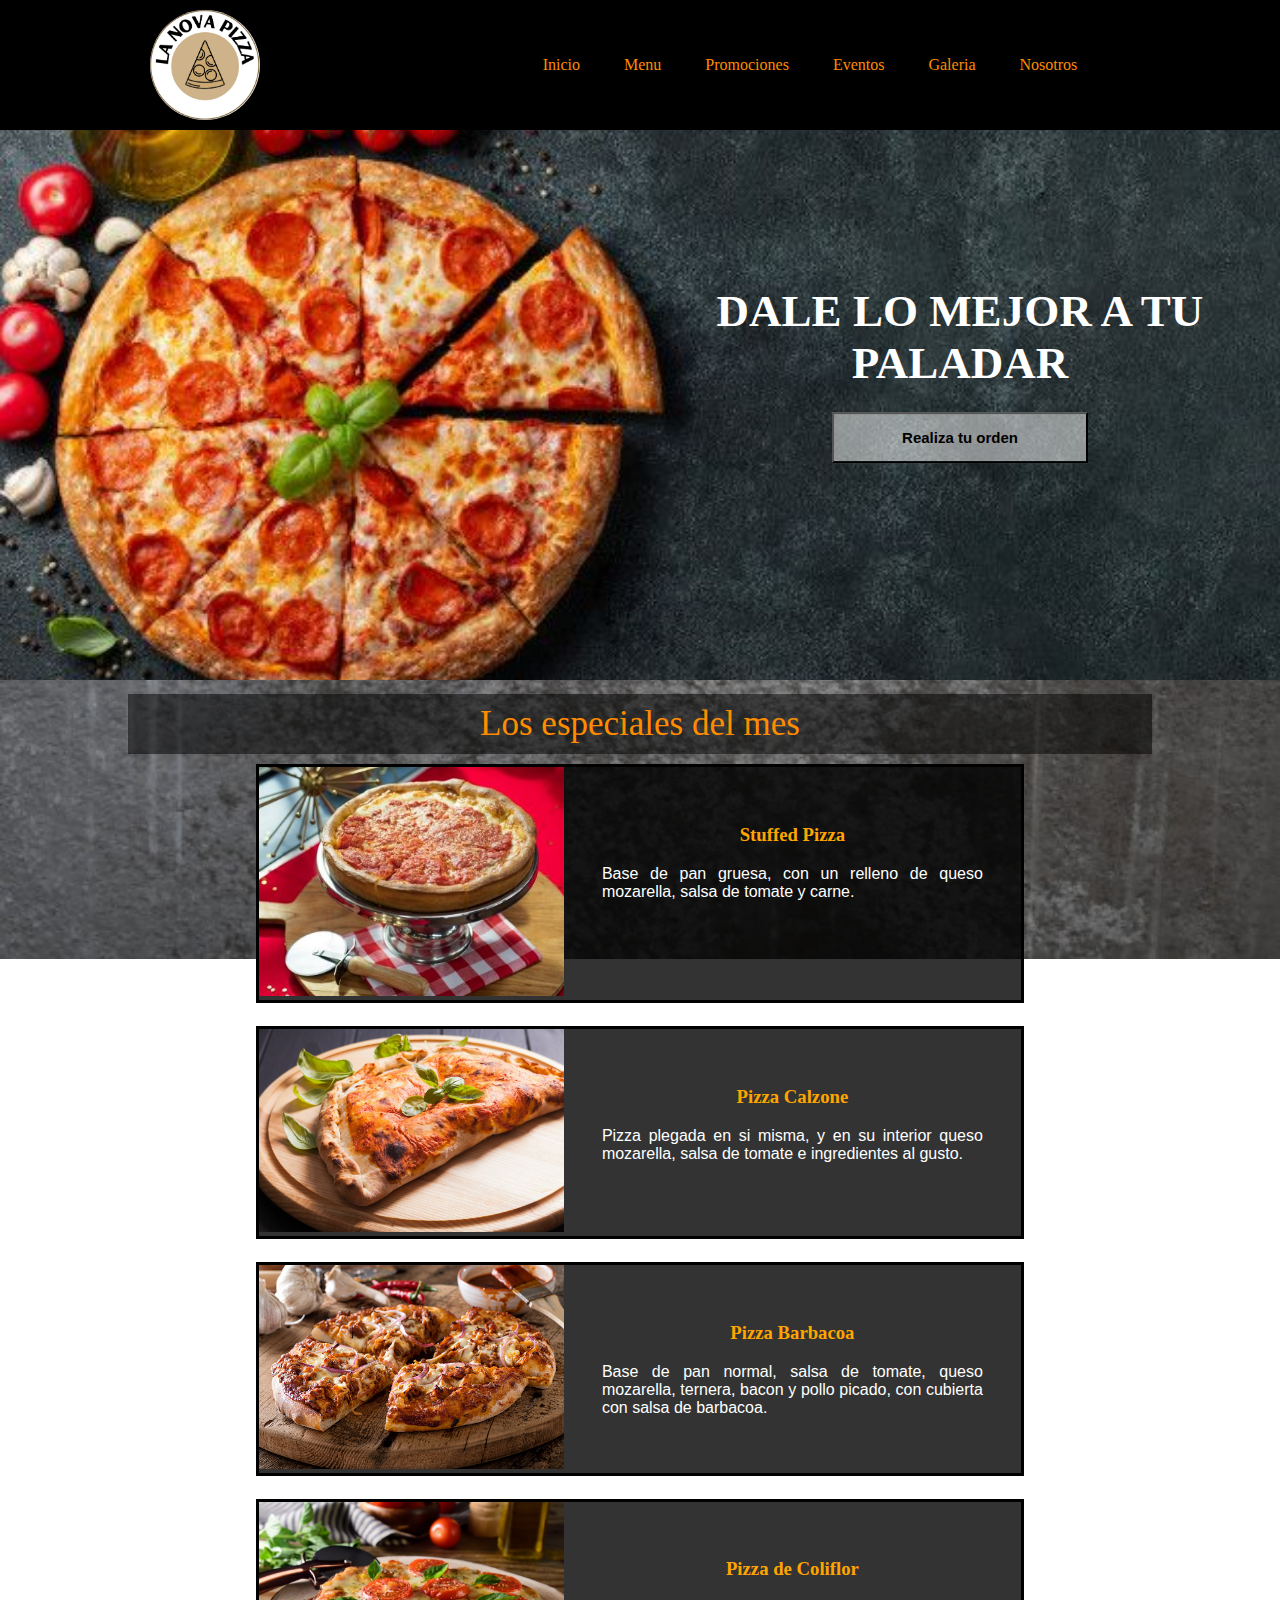
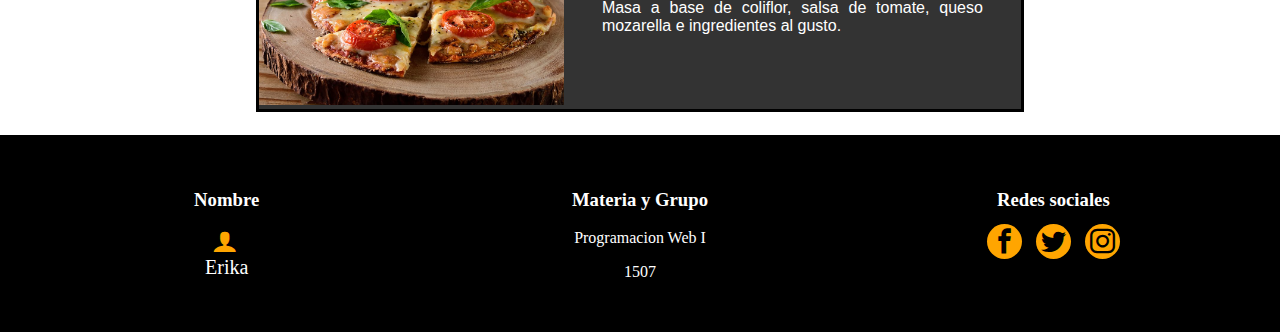
<file: index.html>
<!DOCTYPE html>
<html>
<head>
	<title>La nova pizza</title>
	<link rel="shortcut icon" href="imagenesFinal/circulo.png">
	<link rel="stylesheet" type="text/css" href="estilosFinal.css">
	<link rel="stylesheet" type="text/css" href="style.css">
</head>
<body>

<!--------------------------------------------------ENCABEZADO DE LA PAGINA Y LOGO---------------------------------------->
	<header id="encabezado">
		<div id="contLogo">
			<img id="logoimg" src="imagenesFinal/logo3.jpg">
		</div>

<!----------------------MENU CON DISTINTAS SECIONES------------------------>
		<div id="navegadorMenu">
			<ul id="menu">
				<li><a href="index.html">Inicio</a></li>
				<li><a href="menuFinal.html">Menu</a></li>
				<li><a href="promocionesFinal.html">Promociones</a></li>
				<li><a href="eventosFinal.html">Eventos</a></li>
				<li><a href="galeriaFinal.html">Galeria</a></li>
				<li><a href="nosotrosFinal.html">Nosotros</a></li>
			</ul>
		</div>
	</header>

<!-------------------------Sección eslogan y boton------------------------------->
	<div  id="contInicio">
		<img id="imInicio" src="imagenesFinal/inicio1_1.png">
		<div id="slogan">DALE LO MEJOR A TU PALADAR</div>
		<button id="botonOrden"><a href="menuFinal.html">Realiza tu orden</a></button>
	</div>

<!------------------------------------------------------SECCION DE LOS ESPECIALES------------------------------------------->
	<div id="secEspecial">
		<div id="titulo">Los especiales del mes</div>
	</div>

	<div id="seccionEspecial">
		<div id="contenedor" >
			<div id="especial">
				<img id="img1" src="imagenesFinal/especial1.jpg">
			</div>
			<div id="especialText">
				<h3 id="titEspecial">Stuffed Pizza</h3>
				<p id="descEspecial">Base de pan gruesa, con un relleno de queso mozarella, salsa de tomate y carne.</p>
			</div>
		</div>	
		<div id="contenedor">
			<div id="especial">
				<img id="img2" src="imagenesFinal/especial2.jpg">
			</div>
			<div id="especialText">
				<h3 id="titEspecial">Pizza Calzone</h3>
				<p id="descEspecial">Pizza plegada en si misma, y en su interior queso mozarella, salsa de tomate e ingredientes al gusto.
				</p>
			</div>
		</div>	
		<div id="contenedor">
			<div id="especial">
				<img id="img3" src="imagenesFinal/especial3.jpg">
			</div>
			<div id="especialText">
				<h3 id="titEspecial">Pizza Barbacoa</h3>
				<p id="descEspecial">Base de pan normal, salsa de tomate, queso mozarella, ternera, bacon y pollo picado, con cubierta con salsa de barbacoa.
			</div>
		</div>	
		<div id="contenedor">
			<div id="especial">
				<img id="img4" src="imagenesFinal/especial4.jpg">
			</div>
			<div id="especialText">
				<h3 id="titEspecial">Pizza de Coliflor</h3>
				<p id="descEspecial">Masa a base de coliflor, salsa de tomate, queso mozarella e ingredientes al gusto.</p>
			</div>
		</div>	
	</div>

<!---------------------------------------------------------PIE DE PAGINA---------------------------------------------------------->
	<footer id="piePagina">
		<div id="columnas">
			<div id="columna1">
				<h3>Nombre</h3>
				<span class="icon-user"></span>
				<div id="miNombre">Erika</div>
			</div>

			<div id="columna2">
				<h3>Materia y Grupo</h3>
				<p>Programacion Web I</p>
				<p>1507</p>
				
			</div>

			<div id="columna3">
				<h3>Redes sociales</h3>
				<span class="icon-facebook"></span>
				<span class="icon-twitter"></span>
				<span class="icon-instagram"></span>
			</div>
		</div>
	</footer>

</body>
</html>
</file>
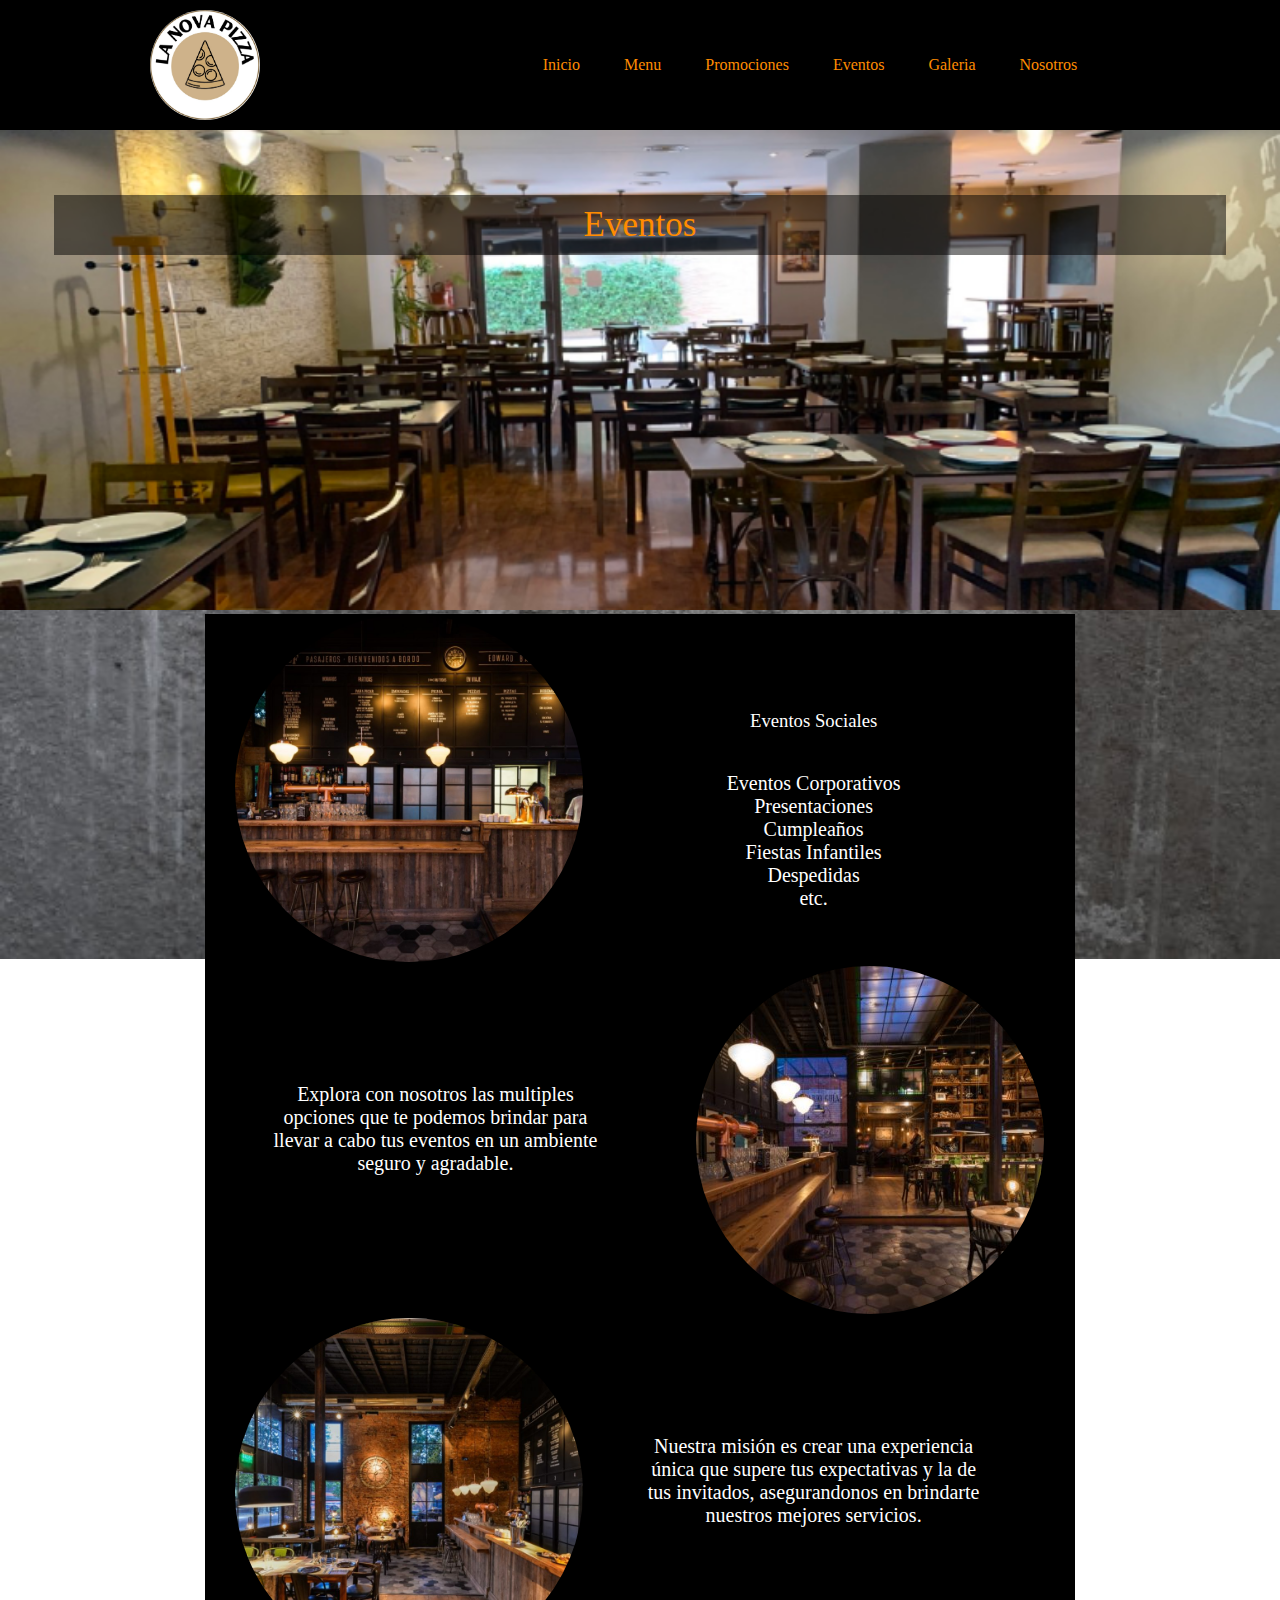
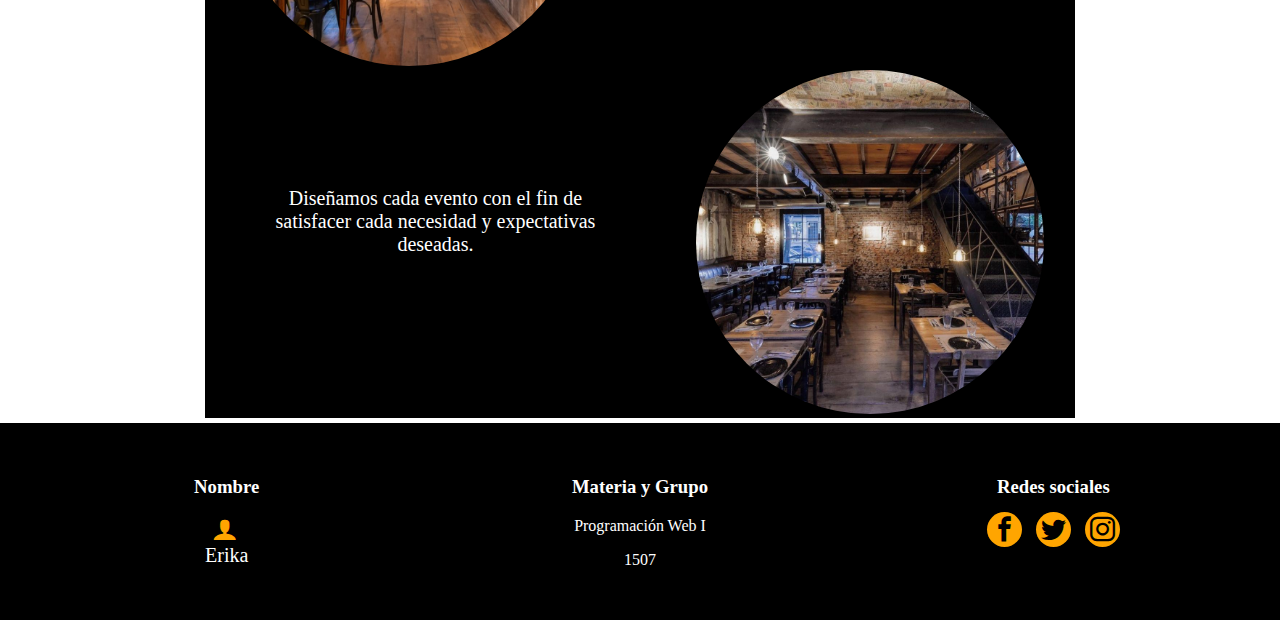
<file: eventosFinal.html>
<!DOCTYPE html>
<html>
<head>
	<title>Eventos | La nova pizza</title>
	<link rel="shortcut icon" href="imagenesFinal/circulo.png">
	<link rel="stylesheet" type="text/css" href="estilosFinal.css">
	<link rel="stylesheet" type="text/css" href="style.css">
</head>
<body>

<!--------------------------------------------------ENCABEZADO DE LA PAGINA Y LOGO---------------------------------------->
	<header id="encabezado">
		<div id="contLogo">
			<img id="logoimg" src="imagenesFinal/logo3.jpg">
		</div>

<!----------------------MENU CON DISTINTAS SECIONES------------------------>
		<div id="navegadorMenu">
			<ul id="menu">
				<li><a href="index.html">Inicio</a></li>
				<li><a href="menuFinal.html">Menu</a></li>
				<li><a href="promocionesFinal.html">Promociones</a></li>
				<li><a href="eventosFinal.html">Eventos</a></li>
				<li><a href="galeriaFinal.html">Galeria</a></li>
				<li><a href="nosotrosFinal.html">Nosotros</a></li>
			</ul>
		</div>
	</header>

<!---------------------------------------------------CONTENIDO DE LOS EVENTOS---------------------------------------------->
	<div id="contEventoImg">
		<img src="imagenesFinal/evento8.png">
		<div id="titulo3">Eventos</div>
	</div>

	<div id="contInformacion">
		<div id="contEvento" >
			<div id="evento">
				<img id="evento1" src="imagenesFinal/evento3.jpg">
			</div>
			<div id="eventoText">
				<h3 id="titEvento">Eventos Sociales</h3>
				<p id="descEvento">Eventos Corporativos<br>Presentaciones <br> Cumpleaños <br>Fiestas Infantiles <br>Despedidas <br> etc. </p>
			</div>
		</div>

		<div id="contEvento" >
			<div id="eventoText">
				<p id="descEvento">Explora con nosotros las multiples opciones que te podemos brindar para llevar a cabo tus eventos en un ambiente seguro y agradable. </p>
			</div>
			<div id="evento">
				<img id="evento2" src="imagenesFinal/evento2.jpg">
			</div>
		</div>

		<div id="contEvento" >
			<div id="evento">
				<img id="evento3" src="imagenesFinal/evento.jpg">
			</div>
			<div id="eventoText">
				<p id="descEvento">Nuestra misión es crear una experiencia única que supere tus expectativas y la de tus invitados, asegurandonos en brindarte nuestros mejores servicios. </p>
			</div>
		</div>

		<div id="contEvento" >
			<div id="eventoText">
				<p id="descEvento">Diseñamos cada evento con el fin de satisfacer cada necesidad y expectativas deseadas.</p>
			</div>
			<div id="evento">
				<img id="evento4" src="imagenesFinal/evento4.jpg">
			</div>
		</div>
	</div>

<!---------------------------------------------------------PIE DE PAGINA---------------------------------------------------------->
	<footer id="piePagina">
		<div id="columnas">
			<div id="columna1">
				<h3>Nombre</h3>
				<span class="icon-user"></span>
				<div id="miNombre">Erika</div>
			</div>

			<div id="columna2">
				<h3>Materia y Grupo</h3>
				<p>Programación Web I</p>
				<p>1507</p>
				
			</div>

			<div id="columna3">
				<h3>Redes sociales</h3>
				<span class="icon-facebook"></span>
				<span class="icon-twitter"></span>
				<span class="icon-instagram"></span>
			</div>
		</div>
	</footer>
	
</body>
</html>
</file>
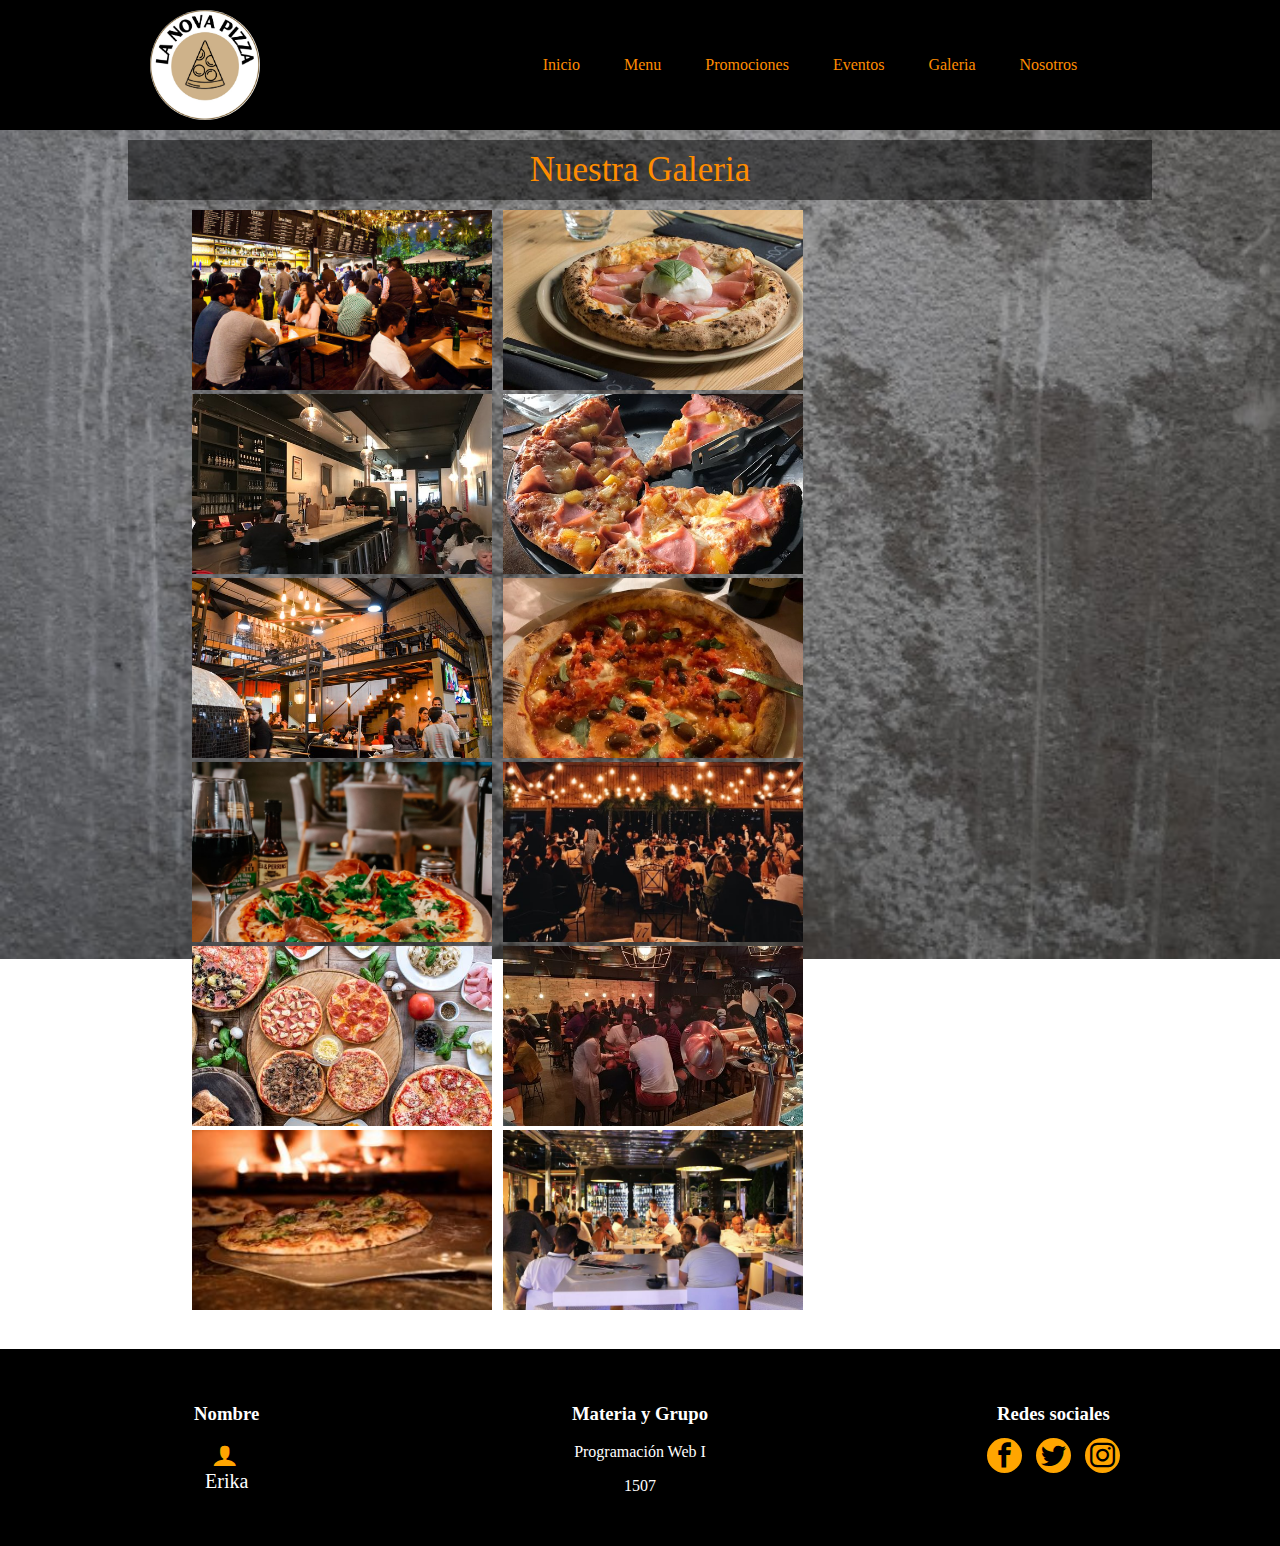
<file: galeriaFinal.html>
<!DOCTYPE html>
<html>
<head>
	<title>Galeria | Lanova pizza</title>
	<link rel="shortcut icon" href="imagenesFinal/circulo.png">
	<link rel="stylesheet" type="text/css" href="estilosFinal.css">
	<link rel="stylesheet" type="text/css" href="style.css">
</head>
<body>

<!--------------------------------------------------ENCABEZADO DE LA PAGINA Y LOGO---------------------------------------->
	<header id="encabezado">
		<div id="contLogo">
			<img id="logoimg" src="imagenesFinal/logo3.jpg">
		</div>

<!----------------------MENU CON DISTINTAS SECIONES------------------------>
		<div id="navegadorMenu">
			<ul id="menu">
				<li><a href="index.html">Inicio</a></li>
				<li><a href="menuFinal.html">Menu</a></li>
				<li><a href="promocionesFinal.html">Promociones</a></li>
				<li><a href="eventosFinal.html">Eventos</a></li>
				<li><a href="galeriaFinal.html">Galeria</a></li>
				<li><a href="nosotrosFinal.html">Nosotros</a></li>
			</ul>
		</div>
	</header>

<!--------------------------------------------------------CONTENIDO DE LA GALERIA-------------------------------------------------------->
	<div id="titulos">
		<div id="titulo1">Nuestra Galeria</div>
	</div>


		<ul id="contGaleria">

			<li id="galeria">
				<img src="imagenesFinal/galeria12.jpg" height="180" width="300">
			</li>

			<li id="galeria">
				<img src="imagenesFinal/galeria2.jpg" height="180" width="300">
			</li>

			<li id="galeria">
				<img src="imagenesFinal/galeria3.jpg" height="180" width="300">
			</li>

			<li id="galeria">
				<img src="imagenesFinal/galeria6.jpg" height="180" width="300">
			</li>

			<li id="galeria">
				<img src="imagenesFinal/galeria4.jpg" height="180" width="300">
			</li>

			<li id="galeria">
				<img src="imagenesFinal/galeria5.jpg" height="180" width="300">
			</li>

			<li id="galeria">
				<img src="imagenesFinal/galeria8.jpg" height="180" width="300">
			</li>

			<li id="galeria">
				<img src="imagenesFinal/galeria9.jpg" height="180" width="300">
			</li>

			<li id="galeria">
				<img src="imagenesFinal/galeria7.jpeg" height="180" width="300">
			</li>

			<li id="galeria">
				<img src="imagenesFinal/galeria10.jpg" height="180" width="300">
			</li>

			<li id="galeria">
				<img src="imagenesFinal/galeria1.jpg" height="180" width="300">
			</li>

			<li id="galeria">
				<img src="imagenesFinal/galeria11.jpg" height="180" width="300">
			</li>
			
		</ul>

<!---------------------------------------------------------PIE DE PAGINA---------------------------------------------------------->
	<footer id="piePagina">
		<div id="columnas">
			<div id="columna1">
				<h3>Nombre</h3>
				<span class="icon-user"></span>
				<div id="miNombre">Erika</div>
			</div>

			<div id="columna2">
				<h3>Materia y Grupo</h3>
				<p>Programación Web I</p>
				<p>1507</p>
				
			</div>

			<div id="columna3">
				<h3>Redes sociales</h3>
				<span class="icon-facebook"></span>
				<span class="icon-twitter"></span>
				<span class="icon-instagram"></span>
			</div>
		</div>
	</footer>

</body>
</html>
</file>
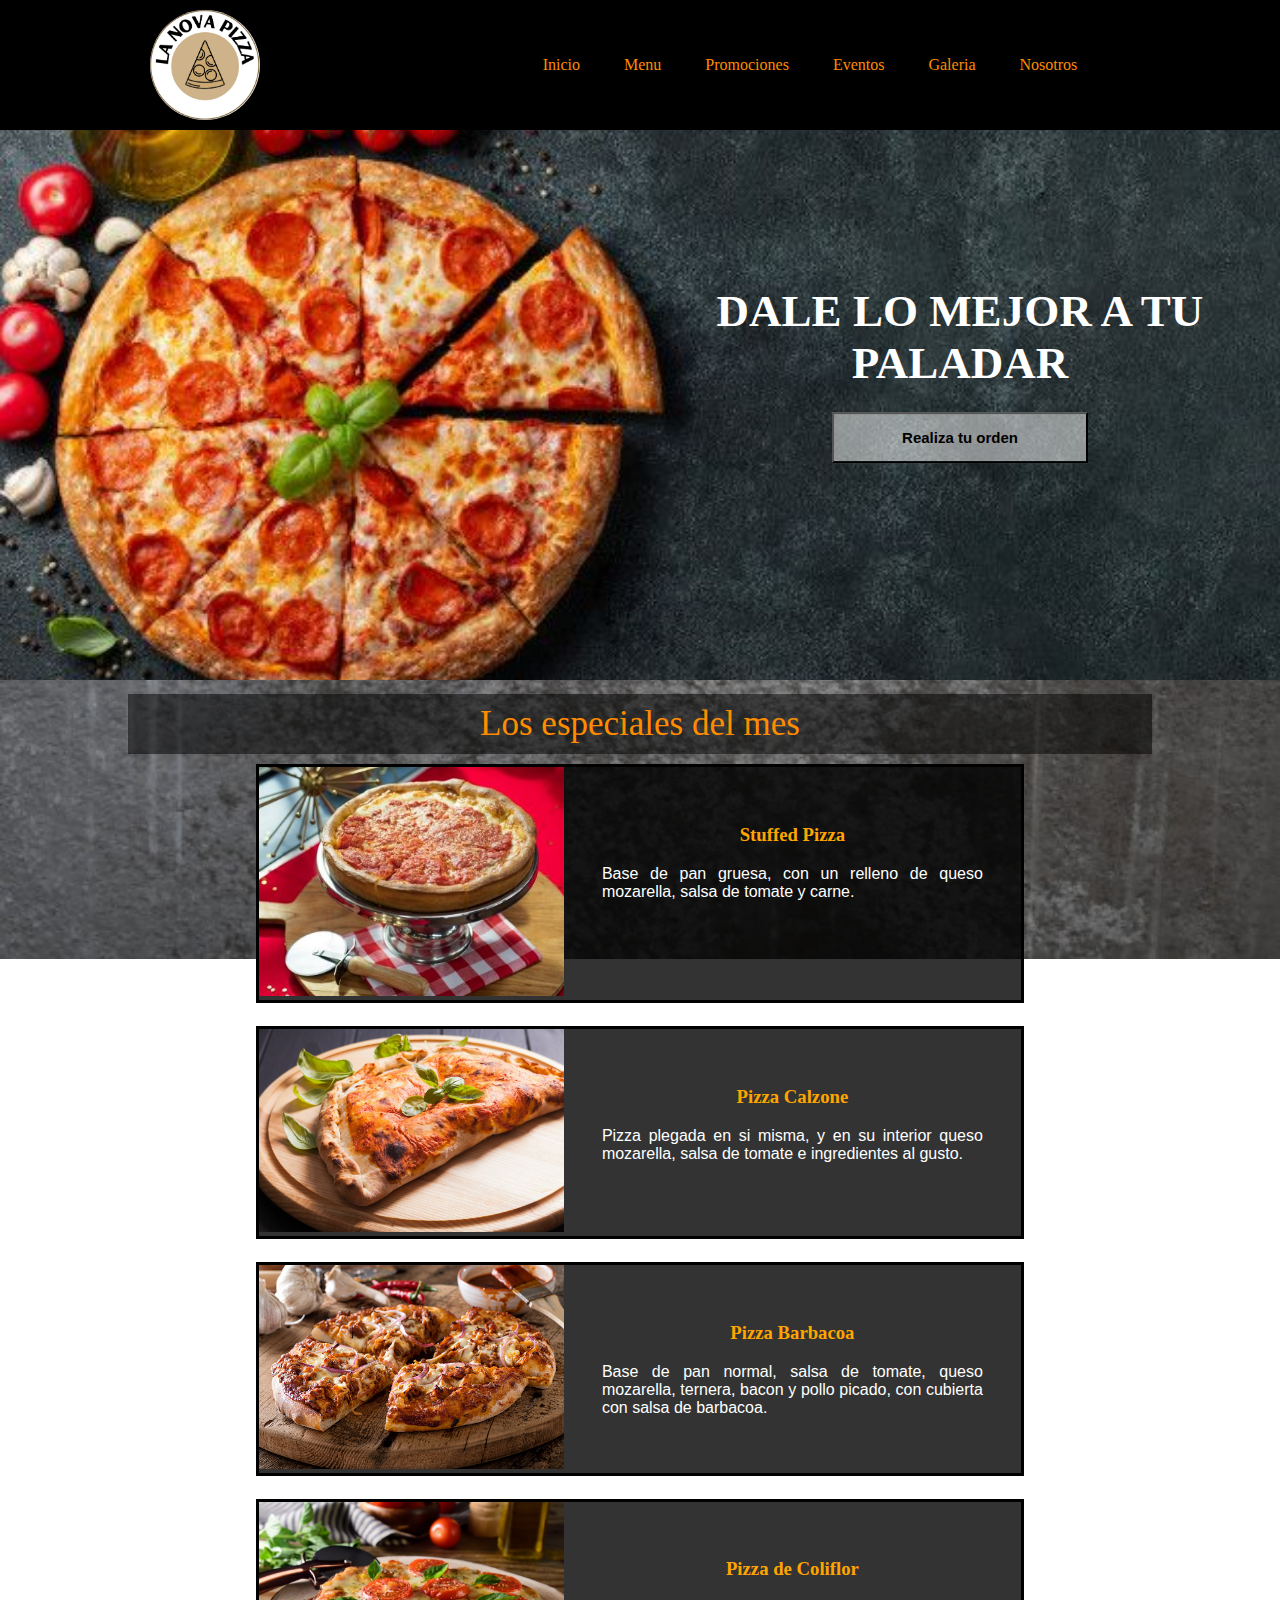
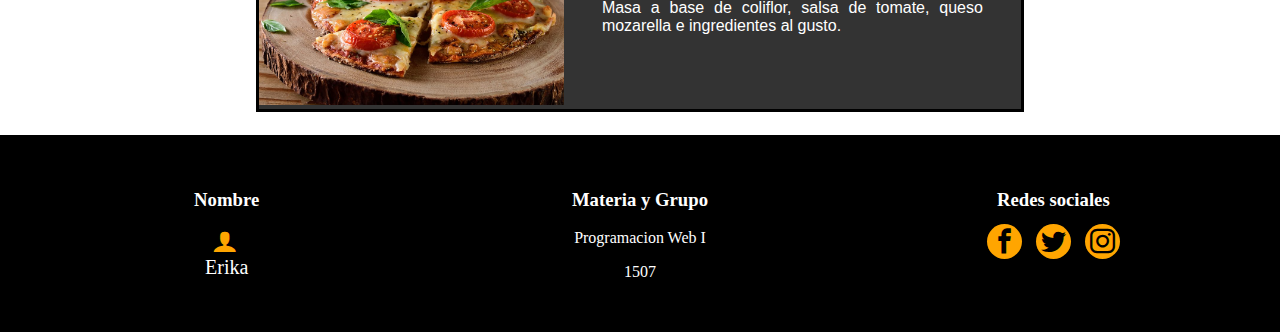
<file: indexFinal.html>
<!DOCTYPE html>
<html>
<head>
	<title>La nova pizza</title>
	<link rel="shortcut icon" href="imagenesFinal/circulo.png">
	<link rel="stylesheet" type="text/css" href="estilosFinal.css">
	<link rel="stylesheet" type="text/css" href="style.css">
</head>
<body>

<!--------------------------------------------------ENCABEZADO DE LA PAGINA Y LOGO---------------------------------------->
	<header id="encabezado">
		<div id="contLogo">
			<img id="logoimg" src="imagenesFinal/logo3.jpg">
		</div>

<!----------------------MENU CON DISTINTAS SECIONES------------------------>
		<div id="navegadorMenu">
			<ul id="menu">
				<li><a href="indexFinal.html">Inicio</a></li>
				<li><a href="menuFinal.html">Menu</a></li>
				<li><a href="promocionesFinal.html">Promociones</a></li>
				<li><a href="eventosFinal.html">Eventos</a></li>
				<li><a href="galeriaFinal.html">Galeria</a></li>
				<li><a href="nosotrosFinal.html">Nosotros</a></li>
			</ul>
		</div>
	</header>

<!-------------------------Sección eslogan y boton------------------------------->
	<div  id="contInicio">
		<img id="imInicio" src="imagenesFinal/inicio1_1.png">
		<div id="slogan">DALE LO MEJOR A TU PALADAR</div>
		<button id="botonOrden"><a href="menu.html">Realiza tu orden</a></button>
	</div>

<!------------------------------------------------------SECCION DE LOS ESPECIALES------------------------------------------->
	<div id="secEspecial">
		<div id="titulo">Los especiales del mes</div>
	</div>

	<div id="seccionEspecial">
		<div id="contenedor" >
			<div id="especial">
				<img id="img1" src="imagenesFinal/especial1.jpg">
			</div>
			<div id="especialText">
				<h3 id="titEspecial">Stuffed Pizza</h3>
				<p id="descEspecial">Base de pan gruesa, con un relleno de queso mozarella, salsa de tomate y carne.</p>
			</div>
		</div>	
		<div id="contenedor">
			<div id="especial">
				<img id="img2" src="imagenesFinal/especial2.jpg">
			</div>
			<div id="especialText">
				<h3 id="titEspecial">Pizza Calzone</h3>
				<p id="descEspecial">Pizza plegada en si misma, y en su interior queso mozarella, salsa de tomate e ingredientes al gusto.
				</p>
			</div>
		</div>	
		<div id="contenedor">
			<div id="especial">
				<img id="img3" src="imagenesFinal/especial3.jpg">
			</div>
			<div id="especialText">
				<h3 id="titEspecial">Pizza Barbacoa</h3>
				<p id="descEspecial">Base de pan normal, salsa de tomate, queso mozarella, ternera, bacon y pollo picado, con cubierta con salsa de barbacoa.
			</div>
		</div>	
		<div id="contenedor">
			<div id="especial">
				<img id="img4" src="imagenesFinal/especial4.jpg">
			</div>
			<div id="especialText">
				<h3 id="titEspecial">Pizza de Coliflor</h3>
				<p id="descEspecial">Masa a base de coliflor, salsa de tomate, queso mozarella e ingredientes al gusto.</p>
			</div>
		</div>	
	</div>

<!---------------------------------------------------------PIE DE PAGINA---------------------------------------------------------->
	<footer id="piePagina">
		<div id="columnas">
			<div id="columna1">
				<h3>Nombre</h3>
				<span class="icon-user"></span>
				<div id="miNombre">Erika</div>
			</div>

			<div id="columna2">
				<h3>Materia y Grupo</h3>
				<p>Programacion Web I</p>
				<p>1507</p>
				
			</div>

			<div id="columna3">
				<h3>Redes sociales</h3>
				<span class="icon-facebook"></span>
				<span class="icon-twitter"></span>
				<span class="icon-instagram"></span>
			</div>
		</div>
	</footer>

</body>
</html>
</file>
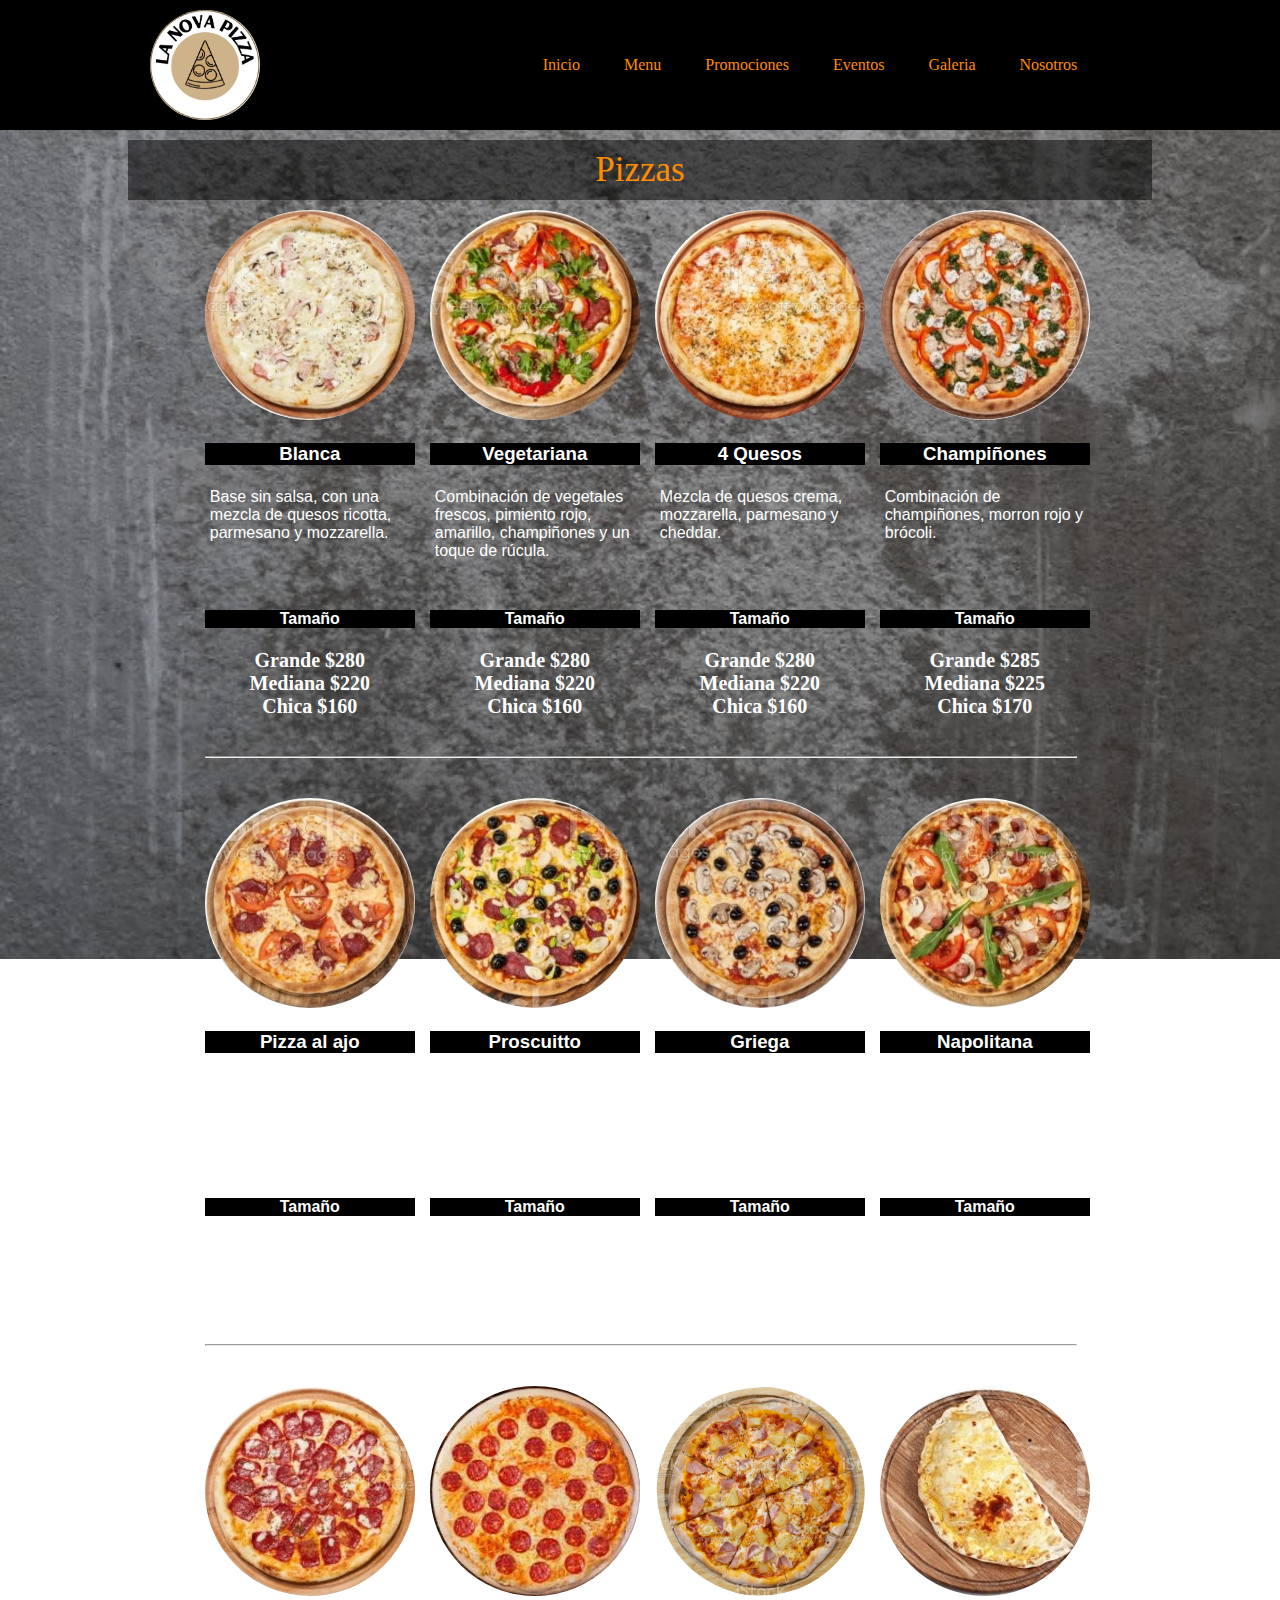
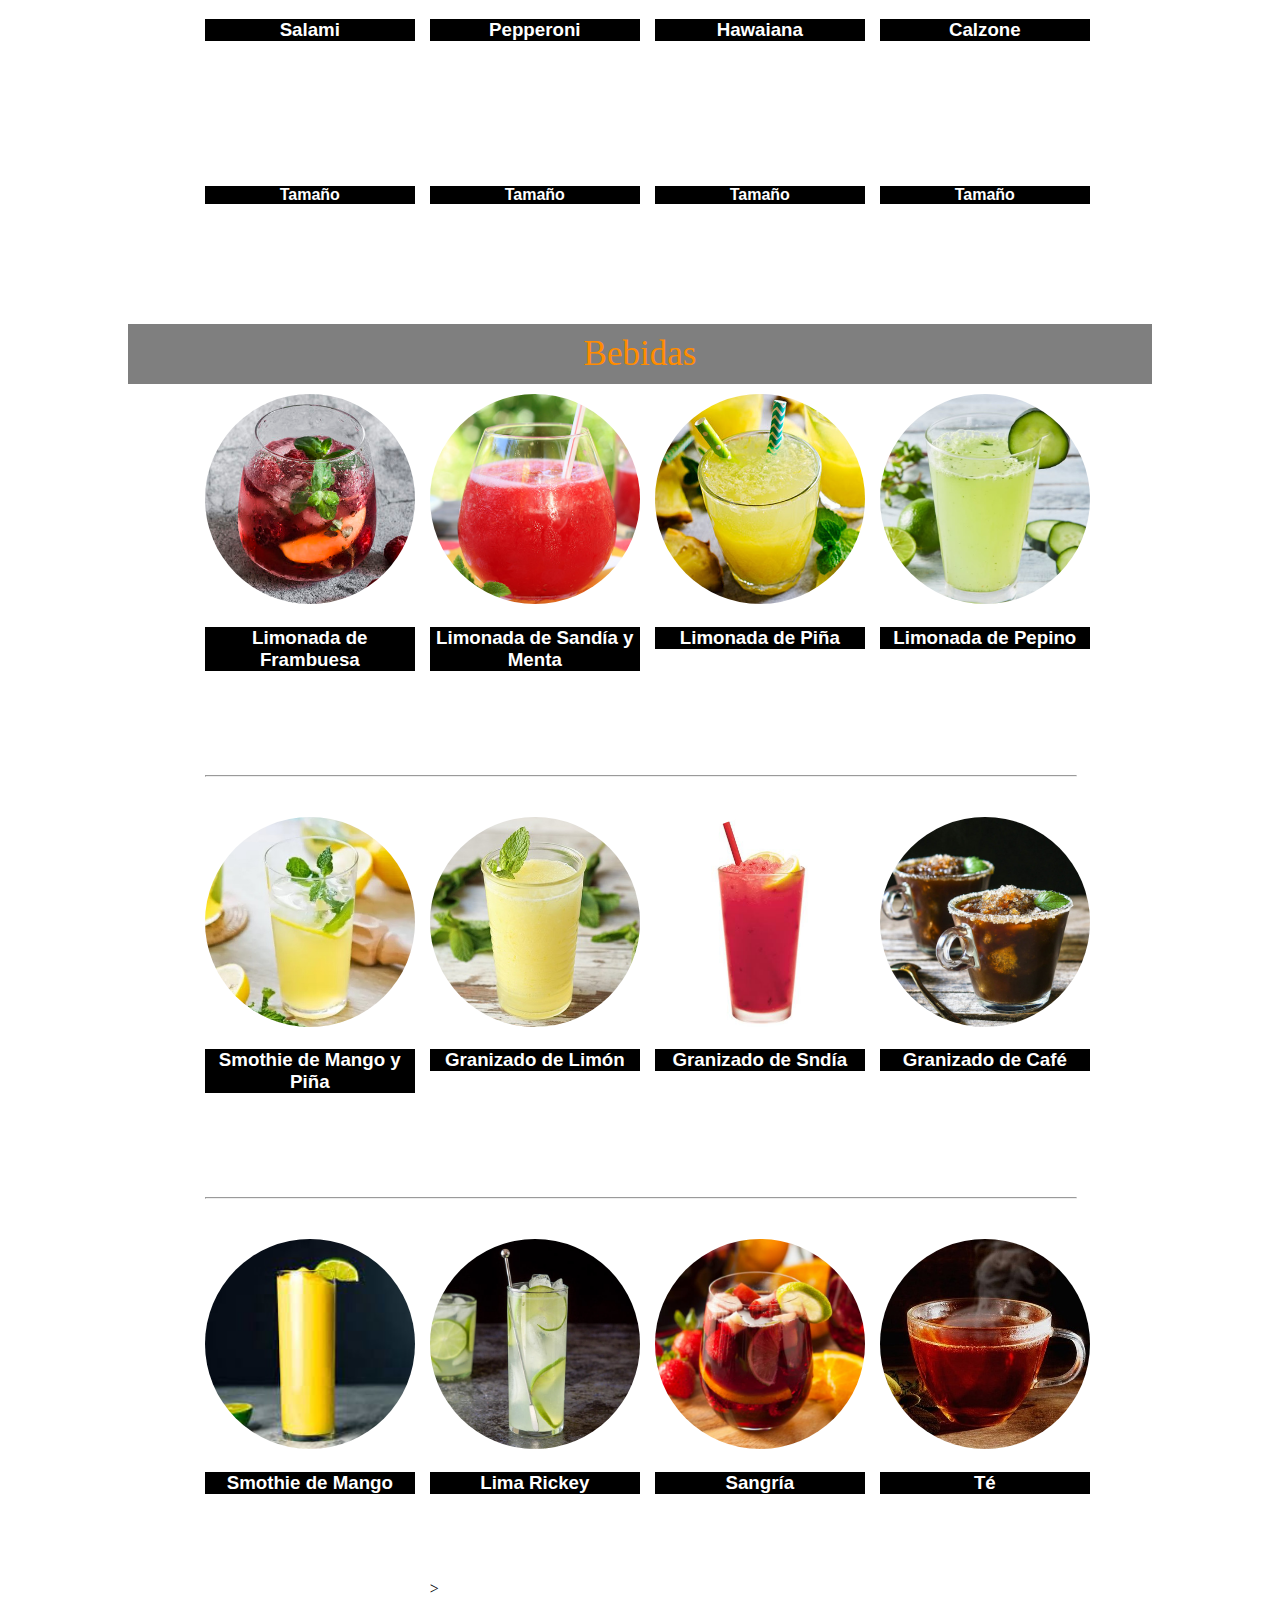
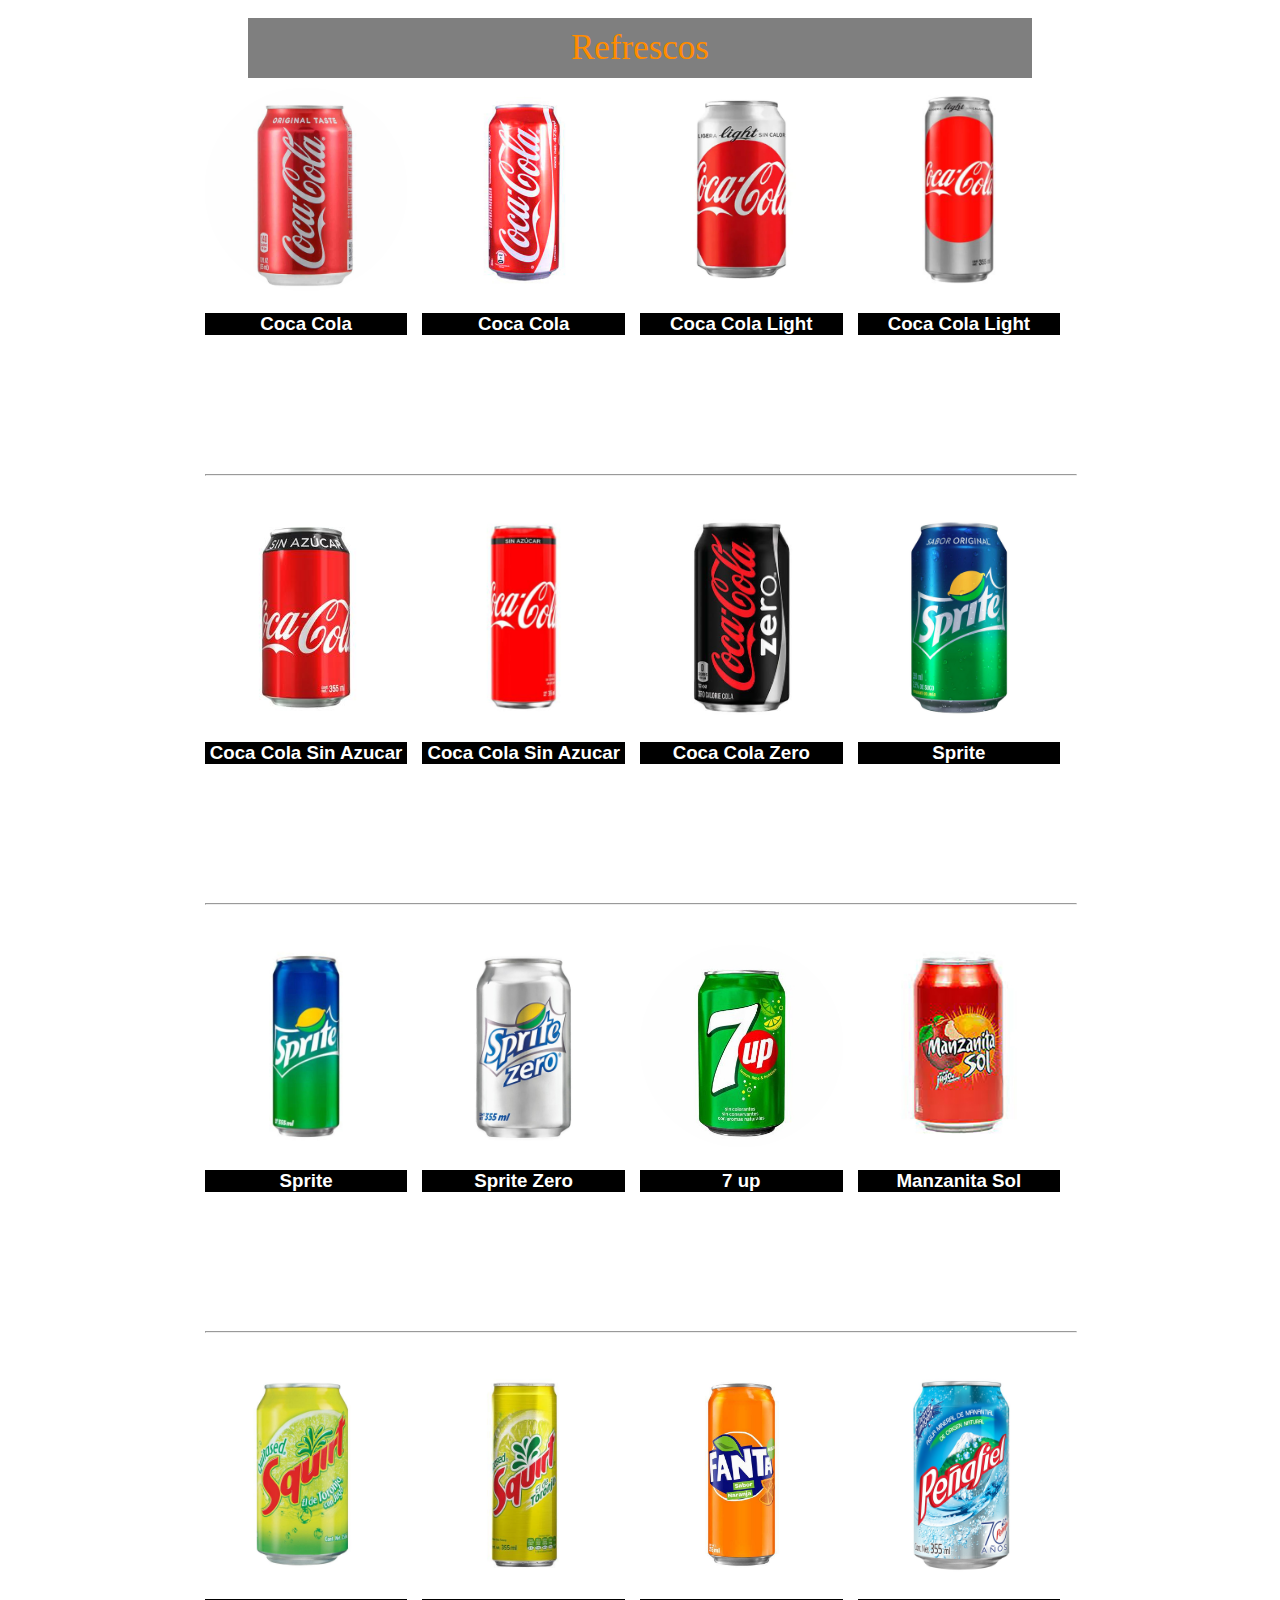
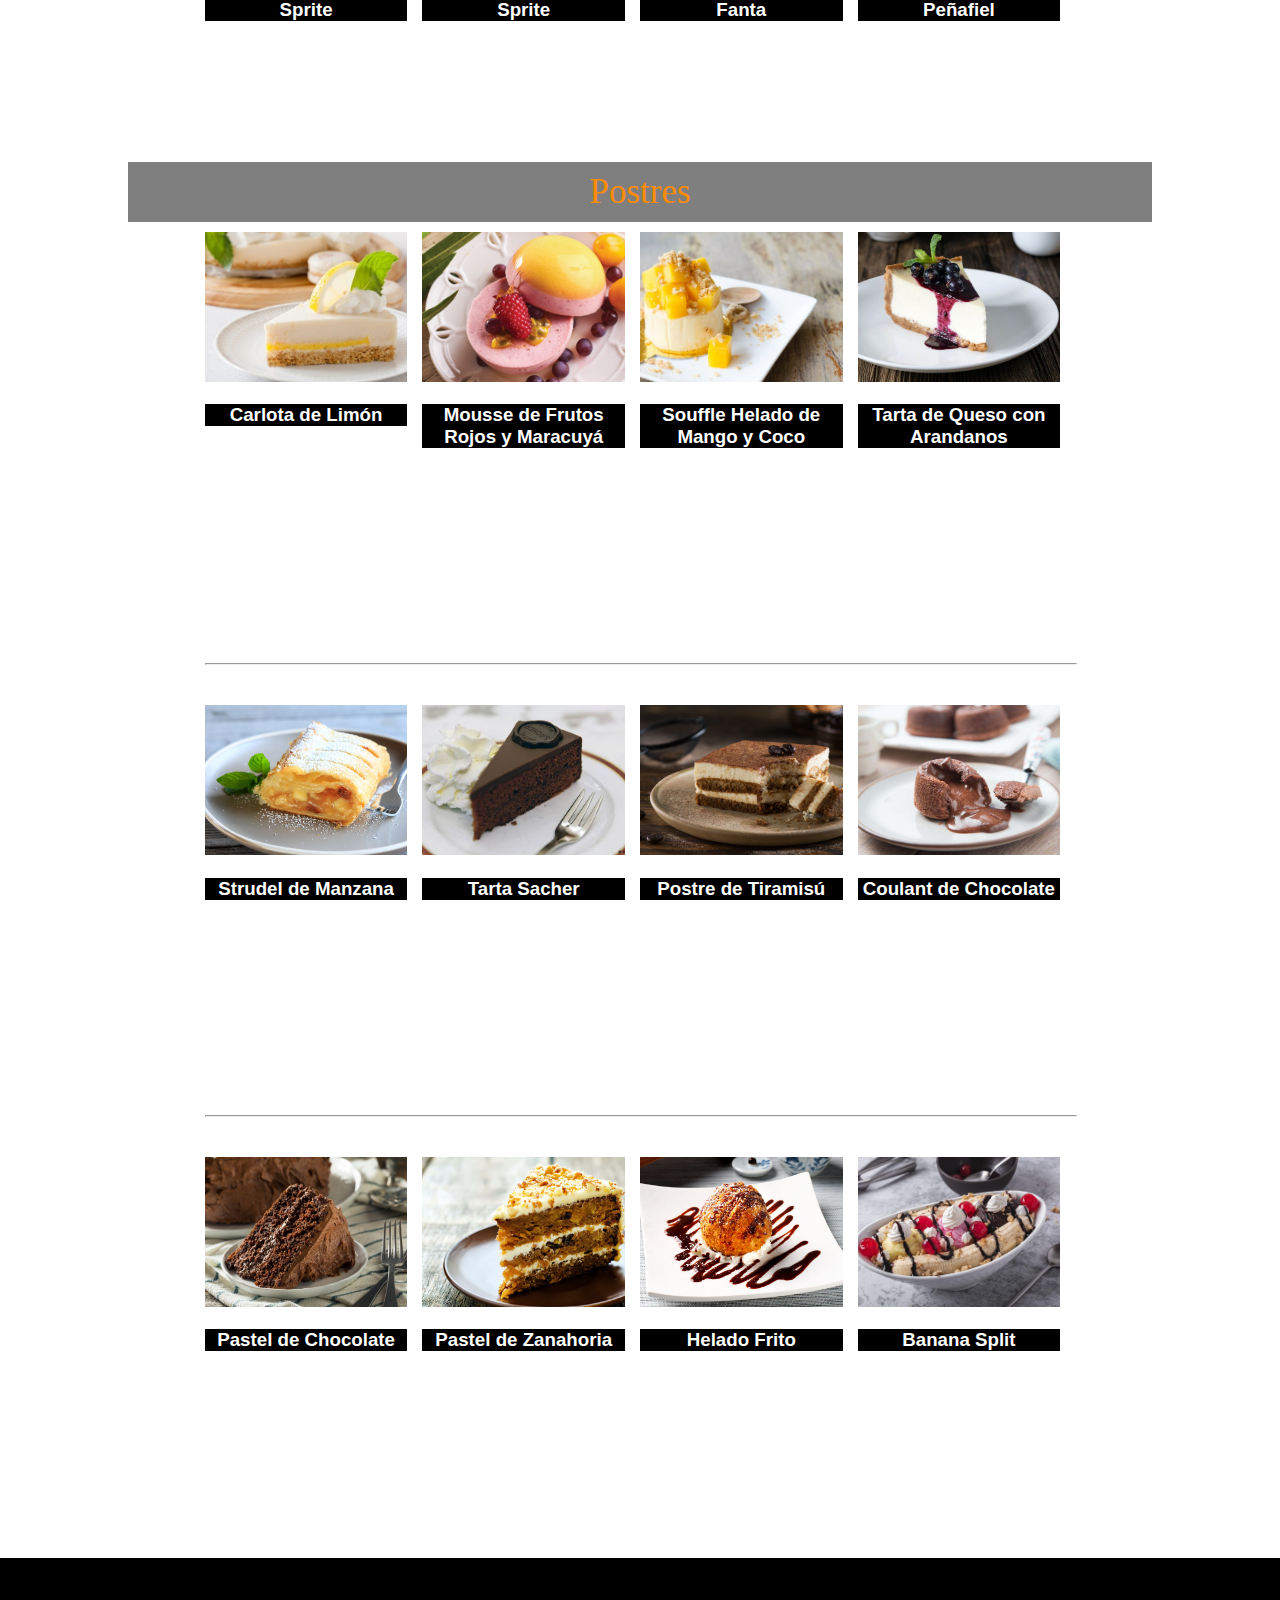
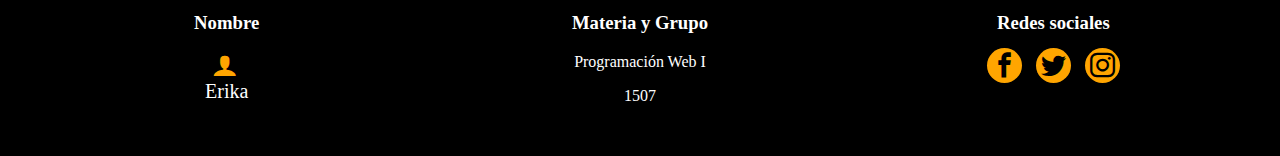
<file: menuFinal.html>
<!DOCTYPE html>
<html>
<head>
	<title>Menú | La Nova Pizza</title>
	<link rel="shortcut icon" href="imagenesFinal/circulo.png">
	<link rel="stylesheet" type="text/css" href="estilosFinal.css">
	<link rel="stylesheet" type="text/css" href="style.css">
</head>
<body>

<!--------------------------------------------------ENCABEZADO DE LA PAGINA Y LOGO---------------------------------------->
	<header id="encabezado">
		<div id="contLogo">
			<img id="logoimg" src="imagenesFinal/logo3.jpg">
		</div>

<!----------------------MENU CON DISTINTAS SECIONES------------------------>
		<div id="navegadorMenu">
			<ul id="menu">
				<li><a href="index.html">Inicio</a></li>
				<li><a href="menuFinal.html">Menu</a></li>
				<li><a href="promocionesFinal.html">Promociones</a></li>
				<li><a href="eventosFinal.html">Eventos</a></li>
				<li><a href="galeriaFinal.html">Galeria</a></li>
				<li><a href="nosotrosFinal.html">Nosotros</a></li>
			</ul>
		</div>
	</header>

<!------------------------------------------------------MENÚ DE LOS PLATILLOS----------------------------------------------->

<!-------------------------------------PIZZAS----------------------------------->
	<div id="titulos">
		<div id="titulo1">Pizzas</div>
	</div>

	<div id="menuPizzas">
		<div id="contPizzas" >
			<div id="pizza">
				<img id="pizza1" src="imagenesFinal/pizza1.jpg">
				<h3 id="titPizza">Blanca</h3>
				<p id="descPizza">Base sin salsa, con una mezcla de quesos ricotta, parmesano y mozzarella.</p>
				<h4 id="titTamaño"> Tamaño</h4>
				<p id="precioPizza"> Grande	$280 <br> Mediana $220 <br> Chica	$160</p>
			</div>
	
			<div id="pizza">
				<img id="pizza2" src="imagenesFinal/pizza2.jpg">
				<h3 id="titPizza">Vegetariana</h3>
				<p id="descPizza">Combinación de vegetales frescos, pimiento rojo, amarillo, champiñones y un toque de rúcula.</p>
				<h4 id="titTamaño"> Tamaño</h4>
				<p id="precioPizza"> Grande	$280<br> Mediana		$220 <br> Chica $160</p>
			</div>

			<div id="pizza">
				<img id="pizza3" src="imagenesFinal/pizza3.jpg">
				<h3 id="titPizza">4 Quesos</h3>
				<p id="descPizza">Mezcla de quesos crema, mozzarella, parmesano y cheddar. </p>
				<h4 id="titTamaño"> Tamaño</h4>
				<p id="precioPizza"> Grande	$280<br> Mediana		$220 <br> Chica $160</p>
			</div>

			<div id="pizza">
				<img id="pizza9" src="imagenesFinal/pizza9.jpg">
				<h3 id="titPizza">Champiñones</h3>
				<p id="descPizza">Combinación de champiñones, morron rojo y brócoli.</p>
				<h4 id="titTamaño"> Tamaño</h4>
				<p id="precioPizza"> Grande	$285<br> Mediana $225 <br> Chica $170</p>
			</div>
		</div>

		<div>
			<hr id="divisiones">
		</div>

		<div id="contPizzas1" >
			<div id="pizza1">
				<img id="pizza5" src="imagenesFinal/pizza8.jpg">
				<h3 id="titPizza">Pizza al ajo</h3>
				<p id="descPizza">Pizza compuesta de tomates, jamón y champiñones.</p>
				<h4 id="titTamaño"> Tamaño</h4>
				<p id="precioPizza"> Grande	$285<br> Mediana $225 <br> Chica $170</p>
			</div>

			<div id="pizza1">
				<img id="pizza6" src="imagenesFinal/pizza6.jpg">
				<h3 id="titPizza">Proscuitto</h3>
				<p id="descPizza">Jamón de cerdo curado como ingrediente principal, acompañado de tomates, champiñones y aceitunas negras.</p>
				<h4 id="titTamaño"> Tamaño</h4>
				<p id="precioPizza"> Grande	$285<br> Mediana $225 <br> Chica $170</p>
			</div>

			<div id="pizza1">
				<img id="pizza7" src="imagenesFinal/pizza7.jpg">
				<h3 id="titPizza">Griega</h3>
				<p id="descPizza">Queso feta, olivas de kalmata, tomate fresco y oregano.</p>
				<h4 id="titTamaño"> Tamaño</h4>
				<p id="precioPizza"> Grande	$285<br> Mediana $225 <br> Chica $170</p>
			</div>

			<div id="pizza1">
				<img id="pizza8" src="imagenesFinal/pizza5.jpg">
				<h3 id="titPizza">Napolitana</h3>
				<p id="descPizza">Tomates, champiñones, anchoas, albahaca y un toque de aceite de oliva.</p>
				<h4 id="titTamaño"> Tamaño</h4>
				<p id="precioPizza"> Grande	$285<br> Mediana $225 <br> Chica $170</p>
			</div>
		</div>

		<div>
			<hr id="divisiones">
		</div>

		<div id="contPizzas2" >
			<div id="pizza2_1">
				<img id="pizza4" src="imagenesFinal/pizza4.jpg">
				<h3 id="titPizza">Salami</h3>
				<p id="descPizza">Rodajas de salami por todo el contenido de la pizza.</p>
				<h4 id="titTamaño"> Tamaño</h4>
				<p id="precioPizza"> Grande	$265<br> Mediana		$210 <br> Chica $160</p>
			</div>

			<div id="pizza2_1">
				<img id="pizza10" src="imagenesFinal/pizza10.jpg">
				<h3 id="titPizza">Pepperoni</h3>
				<p id="descPizza">Pepperoni conformado de cerdo curado, ternera u paprika.</p>
				<h4 id="titTamaño"> Tamaño</h4>
				<p id="precioPizza"> Grande	$265<br> Mediana		$210 <br> Chica $160</p>
			</div>

			<div id="pizza2_1">
				<img id="pizza10" src="imagenesFinal/pizza11.jpg">
				<h3 id="titPizza">Hawaiana</h3>
				<p id="descPizza">Lagran combinación de jamón y piña.</p>
				<h4 id="titTamaño"> Tamaño</h4>
				<p id="precioPizza"> Grande	$265<br> Mediana		$210 <br> Chica $160</p>
			</div>

			<div id="pizza2_1">
				<img id="pizza10" src="imagenesFinal/pizza12.jpg">
				<h3 id="titPizza">Calzone</h3>
				<p id="descPizza">Pizza con relleno en su interior al gusto.</p>
				<h4 id="titTamaño"> Tamaño</h4>
				<p id="precioPizza">$175</p>
			</div>

		</div>

	</div>
<!--------------------------------------BEBIDAS------------------------------------>
	<div id="titulos">
		<div id="titulo1">Bebidas</div>
	</div>

	<div id="menuBebidas">
		<div id="contBebidas" >
			<div id="bebida">
				<img id="bebida1" src="imagenesFinal/bebida1.jpg">
				<h3 id="titBebida">Limonada de Frambuesa</h3>
				<p id="descBebida"> 350 ml <br>$55</p>
			</div>
	
			<div id="bebida">
				<img id="bebida2" src="imagenesFinal/bebida2_1.jpg">
				<h3 id="titBebida">Limonada de Sandía y Menta</h3>
				<p id="descBebida">350 ml <br>$55</p>
			</div>

			<div id="bebida">
				<img id="bebida3" src="imagenesFinal/bebida3.jpg">
				<h3 id="titBebida">Limonada de Piña</h3>
				<p id="descBebida"> 350 ml <br>$55</p>
			</div>

			<div id="bebida">
				<img id="bebida4" src="imagenesFinal/bebida4.jpg">
				<h3 id="titBebida">Limonada de Pepino</h3>
				<p id="descBebida">350 ml <br>$55</p>
			</div>
		</div>

		<div>
			<hr id="divisiones">
		</div>

		<div id="contBebidas1" >
			<div id="bebida1">
				<img id="bebida5" src="imagenesFinal/bebida5.jpg">
				<h3 id="titBebida">Smothie de Mango y Piña</h3>
				<p id="descBebida">450 ml <br> $65</p>
			</div>

			<div id="bebida1">
				<img id="bebida6" src="imagenesFinal/bebida6.jpg">
				<h3 id="titBebida">Granizado de Limón</h3>
				<p id="descBebida">450 ml <br> $65</p>
			</div>

			<div id="bebida1">
				<img id="bebida7" src="imagenesFinal/bebida7.jpg">
				<h3 id="titBebida">Granizado de Sndía</h3>
				<p id="descBebida">450 ml <br> $65</p>
			</div>

			<div id="bebida1">
				<img id="bebida8" src="imagenesFinal/bebida8.jpg">
				<h3 id="titBebida">Granizado de Café</h3>
				<p id="descBebida">350 ml <br> $55</p>
			</div>
		</div>

		<div>
			<hr id="divisiones">
		</div>

		<div id="contBebidas2" >
			<div id="bebida2_1">
				<img id="bebida9" src="imagenesFinal/bebida9.jpg">
				<h3 id="titBebida">Smothie de Mango</h3>
				<p id="descBebida">450 ml <br> $70</p>
			</div>
			<div id="bebida2_1">
				<img id="bebida10" src="imagenesFinal/bebida10_1.jpg">
				<h3 id="titBebida">Lima Rickey</h3>
				<p id="descBebida">450 ml <br> $70</p>>
			</div>
			<div id="bebida2_1">
				<img id="bebida11" src="imagenesFinal/bebida11.jpg">
				<h3 id="titBebida">Sangría</h3>
				<p id="descBebida">350 ml <br> $55</p>
			</div>
			<div id="bebida2_1">
				<img id="bebida11" src="imagenesFinal/bebida12_1.jpg">
				<h3 id="titBebida">Té</h3>
				<p id="descBebida">350 ml <br> $50</p>
			</div>
		</div>

	<div id="titulos">
		<div id="titulo2">Refrescos</div>
	</div>

		<div id="contBebidas3" >
			<div id="bebida3_1">
				<img id="bebida12" src="imagenesFinal/bebida12.jpg">
				<h3 id="titBebida">Coca Cola</h3>
				<p id="descBebida">355 ml</p>
				<p id="precioBebida">$50</p>
			</div>

			<div id="bebida3_1">
				<img id="bebida13" src="imagenesFinal/bebida13.jpg">
				<h3 id="titBebida">Coca Cola</h3>
				<p id="descBebida">473 ml</p>
				<p id="precioBebida">$55</p>
			</div>

			<div id="bebida3_1">
				<img id="bebida14" src="imagenesFinal/bebida15.jpg">
				<h3 id="titBebida">Coca Cola Light</h3>
				<p id="descBebida">355 ml</p>
				<p id="precioBebida">$50</p>
			</div>

			<div id="bebida3_1">
				<img id="bebida15" src="imagenesFinal/bebida14.jpg">
				<h3 id="titBebida">Coca Cola Light</h3>
				<p id="descBebida">473 ml</p>
				<p id="precioBebida">$55</p>
			</div>
		</div>

		<div>
			<hr id="divisiones">
		</div>


		<div id="contBebidas4" >
			<div id="bebida4_1">
				<img id="bebida16" src="imagenesFinal/bebida17.jpg">
				<h3 id="titBebida">Coca Cola Sin Azucar</h3>
				<p id="descBebida">355 ml</p>
				<p id="precioBebida">$50</p>
			</div>

			<div id="bebida4_1">
				<img id="bebida17" src="imagenesFinal/bebida16.jpg">
				<h3 id="titBebida">Coca Cola Sin Azucar</h3>
				<p id="descBebida">473 ml</p>
				<p id="precioBebida">$55</p>
			</div>

			<div id="bebida4_1">
				<img id="bebida18" src="imagenesFinal/bebida18.jpg">
				<h3 id="titBebida">Coca Cola Zero</h3>
				<p id="descBebida">355 ml</p>
				<p id="precioBebida">$50</p>
			</div>

			<div id="bebida4_1">
				<img id="bebida19" src="imagenesFinal/bebida20.png">
				<h3 id="titBebida">Sprite</h3>
				<p id="descBebida">355 ml</p>
				<p id="precioBebida">$50</p>
			</div>
		</div>

		<div>
			<hr id="divisiones">
		</div>

		<div id="contBebidas5" >
			<div id="bebida5_1">
				<img id="bebida20" src="imagenesFinal/bebida19.jpg">
				<h3 id="titBebida">Sprite</h3>
				<p id="descBebida">473 ml</p>
				<p id="precioBebida">$55</p>
			</div>

			<div id="bebida5_1">
				<img id="bebida21" src="imagenesFinal/bebida21.jpg">
				<h3 id="titBebida">Sprite Zero</h3>
				<p id="descBebida">355 ml</p>
				<p id="precioBebida">$50</p>
			</div>

			<div id="bebida5_1">
				<img id="bebida22" src="imagenesFinal/bebida22.jpg">
				<h3 id="titBebida">7 up</h3>
				<p id="descBebida">355 ml</p>
				<p id="precioBebida">$50</p>
			</div>

			<div id="bebida5_1">
				<img id="bebida26" src="imagenesFinal/bebida26.jpg">
				<h3 id="titBebida">Manzanita Sol</h3>
				<p id="descBebida">355 ml</p>
				<p id="precioBebida">$50</p>
			</div>
		</div>

		<div>
			<hr id="divisiones">
		</div>

		<div id="contBebidas6" >
			<div id="bebida6_1">
				<img id="bebida23" src="imagenesFinal/bebida24.jpg">
				<h3 id="titBebida">Sprite</h3>
				<p id="descBebida">355 ml</p>
				<p id="precioBebida">$50</p>
			</div>
			<div id="bebida6_1">
				<img id="bebida24" src="imagenesFinal/bebida23.png">
				<h3 id="titBebida">Sprite</h3>
				<p id="descBebida">473 ml</p>
				<p id="precioBebida">$55</p>
			</div>

			<div id="bebida6_1">
				<img id="bebida25" src="imagenesFinal/bebida25.png">
				<h3 id="titBebida">Fanta</h3>
				<p id="descBebida">473 ml</p>
				<p id="precioBebida">$55</p>
			</div>

			<div id="bebida6_1">
				<img id="bebida27" src="imagenesFinal/bebida27.jpg">
				<h3 id="titBebida">Peñafiel</h3>
				<p id="descBebida">355 ml</p>
				<p id="precioBebida">$50</p>
			</div>
		</div>

	</div>

<!-------------------------------------POSTRES----------------------------------->
	<div id="titulos">
		<div id="titulo1">Postres</div>
	</div>

	<div id="menuPostres">
		<div id="contPostres" >
			<div id="postre">
				<img id="postre1" src="imagenesFinal/postre1.jpg">
				<h3 id="titPostre">Carlota de Limón</h3>
				<p id="descPostre">Postre frío a base de capas de galletas de vainilla con una cubierta dulce, de crema de limón.</p>
				<p id="precioPostre"> $70</p>
			</div>

			<div id="postre">
				<img id="postre2" src="imagenesFinal/postre2.png">
				<h3 id="titPostre">Mousse de Frutos Rojos y Maracuyá</h3>
				<p id="descPostre">Postre frío con consistencia suave y espumosa elaborada con frutos rojos y acompañado de una salsa de maracuyá.</p>
				<p id="precioPostre">$75</p>
			</div>

			<div id="postre">
				<img id="postre3" src="imagenesFinal/postre3.jpg">
				<h3 id="titPostre">Souffle Helado de Mango y Coco</h3>
				<p id="descPostre">Elaborado con crema helada y una serie de capas de mousse con sabor a mango y coco.</p>
				<p id="precioPostre">$70</p>
			</div>

			<div id="postre">
				<img id="postre4" src="imagenesFinal/postre4.jpg">
				<h3 id="titPostre">Tarta de Queso con Arandanos</h3>
				<p id="descPostre">Postre frío a base de capas de galletas de vainilla con una tarta de queso y en su superficie una salsa de arandanos.</p>
				<p id="precioPostre">$75</p>
			</div>
		</div>

		<div>
			<hr id="divisiones">
		</div>

		<div id="contPostres1" >
			<div id="postre1">
				<img id="postre5" src="imagenesFinal/postre5.jpg">
				<h3 id="titPostre">Strudel de Manzana</h3>
				<p id="descPostre">Rollo fino de masa con un relleno de manzanas, pasas y canela molida, acompañado de helado de vainilla o nata.</p>
				<p id="precioPostre">$65</p>
			</div>


			<div id="postre1">
				<img id="postre6" src="imagenesFinal/postre6.jpg">
				<h3 id="titPostre">Tarta Sacher</h3>
				<p id="descPostre">Pastel de chocolate con dos capas gruesas de bizcocho, con una fina capa de mermelada de albaricoque y recubierta con un glaseado de chocolate.</p>
				<p id="precioPostre">$80</p>
			</div>

			<div id="postre1">
				<img id="postre7" src="imagenesFinal/postre7.png">
				<h3 id="titPostre">Postre de Tiramisú</h3>
				<p id="descPostre">Postre frío montado en capas de bizcochos bañados de whisky y cafe, con capas de crema de mascarpone y cacao en polvo espolvoreado.</p>
				<p id="precioPostre">$80</p>
			</div>

			<div id="postre1">
				<img id="postre8" src="imagenesFinal/postre8.jpg">
				<h3 id="titPostre">Coulant de Chocolate</h3>
				<p id="descPostre">Bizcocho pequeño de chocolate con el interior fundido de una cremosa salsa de chocolate.</p>
				<p id="precioPostre">$80</p>
			</div>
		</div>

		<div>
			<hr id="divisiones">
		</div>

		<div id="contPostres2" >
			<div id="postre2_1">
				<img id="postre9" src="imagenesFinal/postre9.jpg">
				<h3 id="titPostre">Pastel de Chocolate</h3>
				<p id="descPostre">Bizcocho de chocolate con relleno de chocolate de cacao y avellanas, con un glaseado de chocolate. </p>
				<p id="precioPostre">$75</p>
			</div>
			<div id="postre2_1">
				<img id="postre10" src="imagenesFinal/postre10.jpg">
				<h3 id="titPostre">Pastel de Zanahoria</h3>
				<p id="descPostre">Pan de zanahoria con nueces, cubierto con un suave betún de queso crema.</p>
				<p id="precioPostre">$80</p>
			</div>
			<div id="postre2_1">
				<img id="postre13" src="imagenesFinal/postre13.jpg">
				<h3 id="titPostre">Helado Frito</h3>
				<p id="descPostre">Compuesto de una bola frita con un relleno de helado</p>
				<p id="precioPostre">$65</p>
			</div>
			<div id="postre2_1">
				<img id="postre12" src="imagenesFinal/postre12.jpeg">
				<h3 id="titPostre">Banana Split</h3>
				<p id="descPostre">Platano y bolas de helado sabor vainilla, chocolate y fresa con glaseado de caramelo, chocolate, crema batida, nueces y cereza.</p>
				<p id="precioPostre">$80</p>
			</div>
		</div>
	</div>

<!----------------------------------------------------------------PIE DE PAGINA------------------------------------------------------->
	<footer id="piePagina">
		<div id="columnas">
			<div id="columna1">
				<h3>Nombre</h3>
				<span class="icon-user"></span>
				<div id="miNombre">Erika</div>
			</div>

			<div id="columna2">
				<h3>Materia y Grupo</h3>
				<p>Programación Web I</p>
				<p>1507</p>
				
			</div>

			<div id="columna3">
				<h3>Redes sociales</h3>
				<span class="icon-facebook"></span>
				<span class="icon-twitter"></span>
				<span class="icon-instagram"></span>
			</div>
		</div>
	</footer>
	
</body>
</html>
</file>
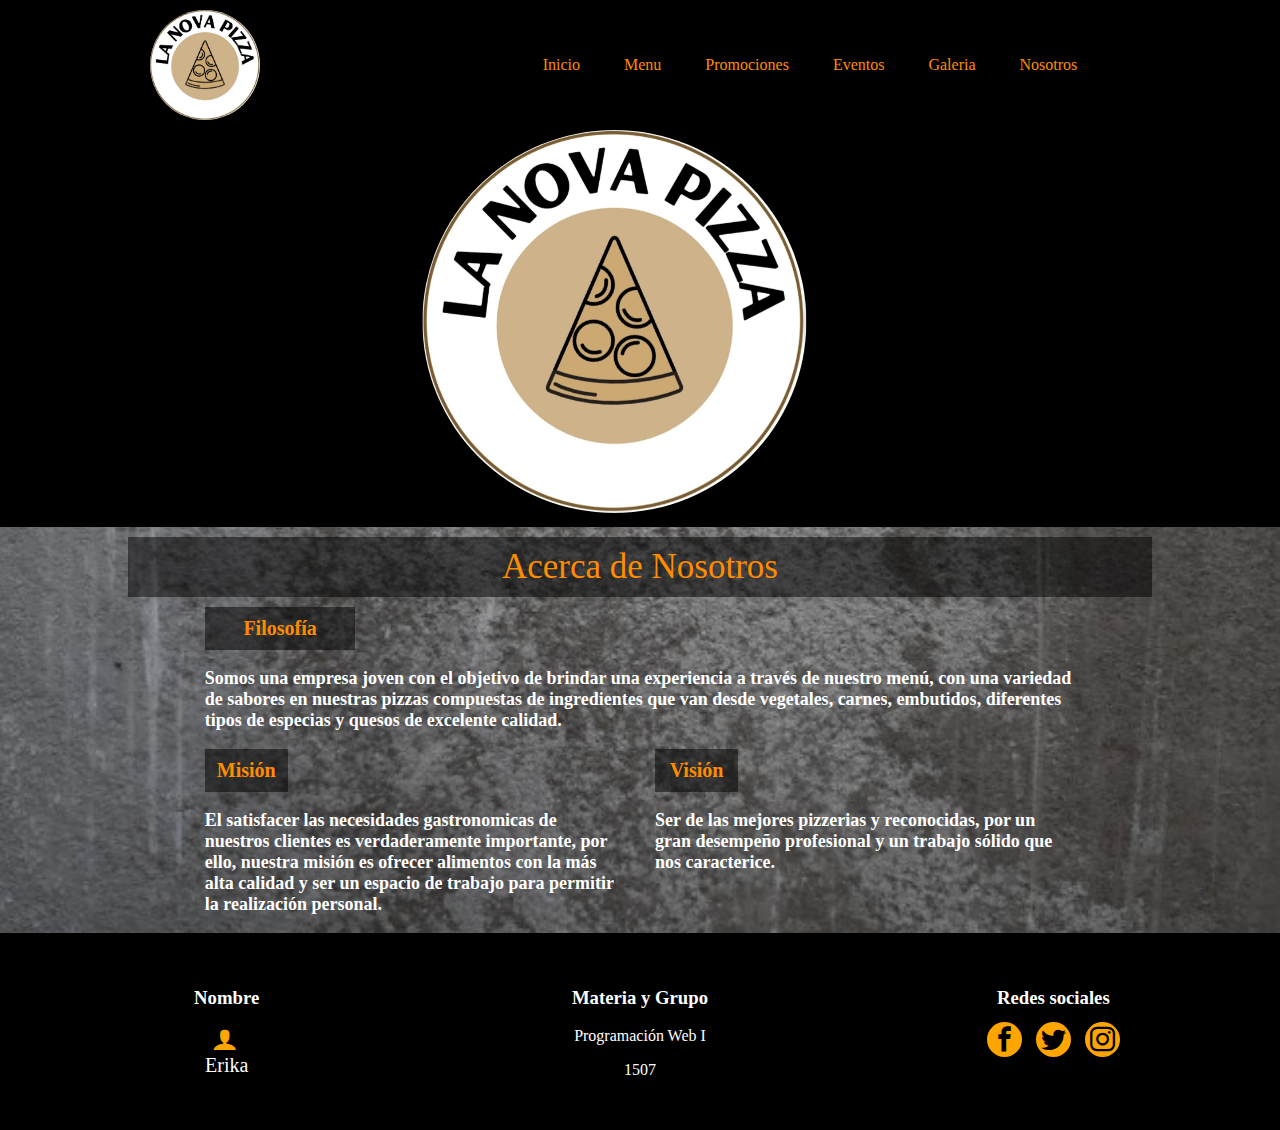
<file: nosotrosFinal.html>
<!DOCTYPE html>
<html>
<head>
	<title>Nosotros | La nova pizza</title>
	<link rel="shortcut icon" href="imagenesFinal/circulo.png">
	<link rel="stylesheet" type="text/css" href="estilosFinal.css">
	<link rel="stylesheet" type="text/css" href="style.css">
</head>
<body>

<!--------------------------------------------------ENCABEZADO DE LA PAGINA Y LOGO---------------------------------------->
	<header id="encabezado">
		<div id="contLogo">
			<img id="logoimg" src="imagenesFinal/logo3.jpg">
		</div>

<!----------------------MENU CON DISTINTAS SECIONES------------------------>
		<div id="navegadorMenu">
			<ul id="menu">
				<li><a href="index.html">Inicio</a></li>
				<li><a href="menuFinal.html">Menu</a></li>
				<li><a href="promocionesFinal.html">Promociones</a></li>
				<li><a href="eventosFinal.html">Eventos</a></li>
				<li><a href="galeriaFinal.html">Galeria</a></li>
				<li><a href="nosotrosFinal.html">Nosotros</a></li>
			</ul>
		</div>
	</header>

<!--------------------------------------------------------------CONTENIDO NOSOTROS----------------------------------------------->
	<div id="contNosotrosImg">
		<img id="nosotros" src="imagenesFinal/logo3.jpg">
	</div>

	<div id="divNosotros">
		<div id="titulo1">Acerca de Nosotros</div>
	</div>

	<div id="contFilo">
		<div id="titulo4">Filosofía</div>
		<p>Somos una empresa joven con el objetivo de brindar una experiencia a través de nuestro menú, con una variedad de sabores en nuestras pizzas compuestas de ingredientes que van desde vegetales, carnes, embutidos, diferentes tipos de especias y quesos de excelente calidad.</p>
	</div>

	<div id="contMision">
		<div id="contMision1">
			<div id="titulo4">Misión</div>
			<p>El satisfacer las necesidades gastronomicas de nuestros clientes es verdaderamente importante, por ello, nuestra misión es ofrecer alimentos con la más alta calidad y ser un espacio de trabajo para permitir la realización personal.</p>
		</div>
		<div id="contMision2">
			<div id="titulo4">Visión</div>
			<p>Ser de las mejores pizzerias y reconocidas, por un gran desempeño profesional y un trabajo sólido que nos caracterice. </p>
		</div>
	</div>


<!---------------------------------------------------------PIE DE PAGINA---------------------------------------------------------->
	<footer id="piePagina">
		<div id="columnas">
			<div id="columna1">
				<h3>Nombre</h3>
				<span class="icon-user"></span>
				<div id="miNombre">Erika</div>
			</div>

			<div id="columna2">
				<h3>Materia y Grupo</h3>
				<p>Programación Web I</p>
				<p>1507</p>
				
			</div>

			<div id="columna3">
				<h3>Redes sociales</h3>
				<span class="icon-facebook"></span>
				<span class="icon-twitter"></span>
				<span class="icon-instagram"></span>
			</div>
		</div>
	</footer>

</body>
</html>
</file>
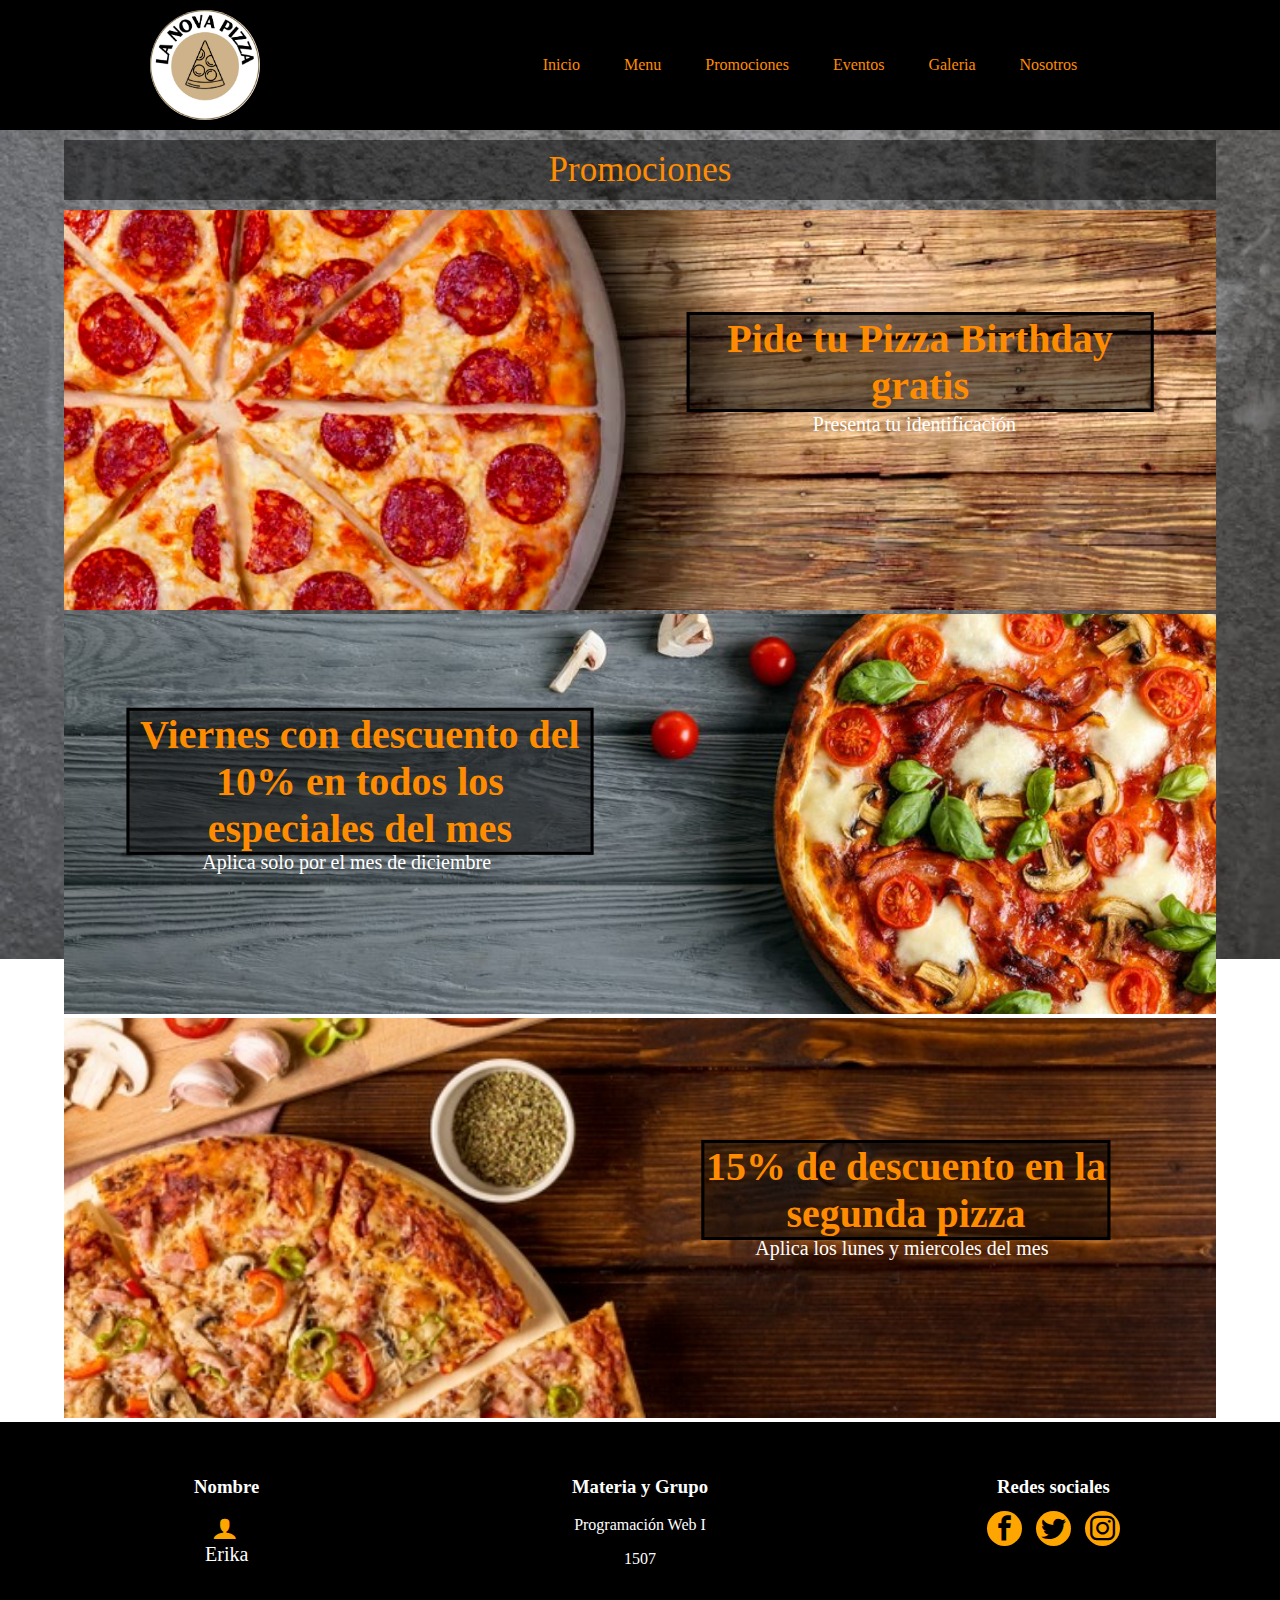
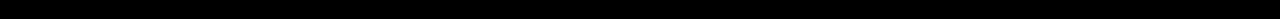
<file: promocionesFinal.html>
<!DOCTYPE html>
<html>
<head>
	<title>Promociones | La nova Pizza</title>
	<link rel="shortcut icon" href="imagenesFinal/circulo.png">
	<link rel="stylesheet" type="text/css" href="estilosFinal.css">
	<link rel="stylesheet" type="text/css" href="style.css">
</head>
<body>

<!--------------------------------------------------ENCABEZADO DE LA PAGINA Y LOGO---------------------------------------->
	<header id="encabezado">
		<div id="contLogo">
			<img id="logoimg" src="imagenesFinal/logo3.jpg">
		</div>

<!----------------------MENU CON DISTINTAS SECIONES------------------------>
		<div id="navegadorMenu">
			<ul id="menu">
				<li><a href="index.html">Inicio</a></li>
				<li><a href="menuFinal.html">Menu</a></li>
				<li><a href="promocionesFinal.html">Promociones</a></li>
				<li><a href="eventosFinal.html">Eventos</a></li>
				<li><a href="galeriaFinal.html">Galeria</a></li>
				<li><a href="nosotrosFinal.html">Nosotros</a></li>
			</ul>
		</div>
	</header>

<!-------------------------------PROMOCIONES-------------------------------->
	<div id="titulos">
		<div id="titulo2">Promociones</div>
	</div>

	<div id="contenido">
		<div  id="contPromociones">
			<img id="promociones" src="imagenesFinal/promocion2.jpg">
			<div id="texto1">Pide tu Pizza Birthday gratis </div>
			<div id="texto1_1">Presenta tu identificación</div>
		</div>
		<div  id="contPromociones">
			<img id="promociones" src="imagenesFinal/promocion4.jpg">
			<div id="texto2">Viernes con descuento del 10% en todos los especiales del mes</div>
			<div id="texto2_1">Aplica solo por el mes de diciembre</div>
		</div>
		<div  id="contPromociones">
			<img id="promociones" src="imagenesFinal/promocion3.jpg">
			<div id="texto3">15% de descuento en la segunda pizza</div>
			<div id="texto3_1">Aplica los lunes y miercoles del mes </div>
		</div>
	</div>

	
<!---------------------------------------------------------PIE DE PAGINA---------------------------------------------------------->
		<footer id="piePagina">
		<div id="columnas">
			<div id="columna1">
				<h3>Nombre</h3>
				<span class="icon-user"></span>
				<div id="miNombre">Erika</div>
			</div>

			<div id="columna2">
				<h3>Materia y Grupo</h3>
				<p>Programación Web I</p>
				<p>1507</p>
				
			</div>

			<div id="columna3">
				<h3>Redes sociales</h3>
				<span class="icon-facebook"></span>
				<span class="icon-twitter"></span>
				<span class="icon-instagram"></span>
			</div>
		</div>
	</footer>

</body>
</html>
</file>
<file: estilosFinal.css>
body{
	margin: 0;
	padding: 0;

	background-image: url(imagenesFinal/fondo.jpg);
	background-repeat: no-repeat;
	background-attachment: fixed;
	background-size: cover;
}
/*-------------------------------------------------------------ENCABEZADO----------------------------------------------------- */
header#encabezado{
	background-color: black;
	padding-top: 10px;
	padding-bottom: 10px;
	width: 100%;
	max-width: 100%;
}
div#contLogo{
	display: flex
}
img#logoimg{
	width: 110px;
	height: 110px;
	margin-left: 150px;
	object-fit: cover;
	border-radius: 50%;
}

/*------------------------------------------------------------MENU NAVEGADOR---------------------------------------------------*/
div#navegadorMenu{
	display: flex;
}
#navegadorMenu ul{
	position: absolute;
	top: 20px;
	right: 150px;
	width: 50%;
	list-style: none;
	text-align: center;
	transition: all 500ms ease;
	z-index: 2000;
}
#menu >li {
	display: inline-block;
	padding: 20px;
}
#menu >li>a{
	text-decoration: none;
	font-family: Leelawadee UI;
	font-size: 16px;
	color: #FF8C00;
}
#menu >li:hover{
	background-color: rgba(255,255,255,0.1);
}

/*-------------------------------------------------IMAGEN Y SLOGAN PAGINA DE INICIO-------------------------------------------------*/
div#contInicio{
	position: relative;
}
img#imInicio{
	width: 100%;
	max-width: 100%;
	height: 550px;
	object-fit: cover;
}
div#slogan{
	font-size: 45px;
	font-family: Leelawadee UI;
	font-weight: bolder;
	color: white;
	text-align: center;
	position: absolute;
	z-index: 1500;
	top: 45%;
	left: 50%;
	transform: translateX(0%) translateY(-90%);
}
button#botonOrden{
	background-color: rgba(255,255,255,0.5);
	padding: 15px;
	border-color: black;
	width: 20%;
	text-align: center;
	position: absolute;
	top: 50%;
	left: 50%;
	transform: translateX(75%) translateY(10%);
}
#botonOrden > a{
	text-decoration: none;
	font-family: arial;
	font-weight: bolder;
	font-size: 15px;
	color: black;
}

/*----------------------------------------------------SECCIÓN ESPECIAL PAGINA DE INICIO------------------------------------------------*/
div#secEspecial{
	width: 100%;
	text-align: center;
}
div#titulo{
	background-color: rgba(0,0,0,0.5);
	font-family: Leelawadee UI;
	font-weight: lighter;
	font-size: 35px;
	margin: 10px;
	margin-left: 10%;
	margin-right: 10%;
	padding: 10px;
	color: #FF8C00;
}
div#seccionEspecial{
	width: 100%
	max-width: 100%;
	padding:0px 20% 0px;
	margin: 0;
}
div#contenedor{
	border-style: solid;
	border-color: black;
	background-color: rgba(0,0,0,0.8);
	display: flex;
	flex-direction: row;
	flex-direction: wrap;
	margin-bottom: 3%;
}
div#especial{
	width: 40%;
}
img#img1, #img2, #img3, #img4{
	width: 100%;
	object-fit: cover;
}
div#especialText{
	width: 50%;
	margin: 5%;
}
h3#titEspecial{
	color: orange;
	font-family: Leelawadee UI;
	text-align: center;
}
p#descEspecial{
	color: white;
	font-family: arial;
	font-weight: lighter;
	text-align: justify;

}

/*---------------------------------------------------------MENU DE COMIDA-------------------------------------------------------------*/
div#titulos{
	width: 100%;
	text-align: center;
}
div#titulo1{
	background-color: rgba(0,0,0,0.5);
	font-family: Leelawadee UI;
	font-weight: lighter;
	font-size: 35px;
	margin: 10px;
	margin-left: 10%;
	margin-right: 10%;
	padding: 10px;
	color: #FF8C00;
}
div#titulo2{
	background-color: rgba(0,0,0,0.5);
	font-family: Leelawadee UI;
	font-weight: lighter;
	font-size: 35px;
	margin: 10px;
	padding: 10px;
	color: #FF8C00;
}
/*---------------------------------------------------------APARTADO PIZZAS------------------------------------------------------------*/
div#menuPizzas{
	width: 100%
	max-width: 100%;
	padding:0px 16% 0px;
	margin: 0;
	display: flex;
	flex-direction: column;
}
div#contPizzas{
	width: 100%;
	display: flex;
	flex-direction: column;
	flex-direction: row;
	margin-bottom: 10px;
}
div#pizza{
	width: 85%;
	margin-right: 15px;
}
div#contPizzas1{
	width: 100%;
	display: flex;
	flex-direction: column;
	flex-direction: row;
	flex-direction: wrap;
	margin-bottom: 10px;
}
div#pizza1{
	width: 85%;
	margin-right: 15px;
}
div#contPizzas2{
	width: 100%;
	display: flex;
	flex-direction: column;
	flex-direction: row;
	flex-direction: wrap;
}
div#pizza2_1{
	width: 85%;
	margin-right: 15px;
}
h3#titPizza{
	text-align: center;
	font-family: arial;
	color: white;
	background-color: black;
}
p#descPizza{
	text-align: justify-all;
	font-family: arial;
	height: 95px;
	padding: 5px;
	color: white;
}
h4#titTamaño{
	text-align: center;
	font-family: arial;
	color: white;
	background-color: black;
}
p#precioPizza{
	text-align: center;
	font-size: 20px;
	color: white;
	font-family: Leelawadee UI;
	font-weight: bolder;
}
img#pizza1, #pizza2, #pizza3, #pizza4, 
#pizza5, #pizza6, #pizza7, #pizza8, #pizza9,
#pizza10
{
	width: 100%;
	object-fit: cover;
	border-radius: 50%;
	height: 210px;
	width: 210px;
}
hr#divisiones{ 
	width: 100%;
	margin-bottom: 40px;
}
/*------------------------------------------------------APARTADO BEBIDAS--------------------------------------------------------------*/
div#menuBebidas{
	width: 100%
	max-width: 100%;
	padding:0px 16% 0px;
	margin: 0;
	display: flex;
	flex-direction: column;
}
div#contBebidas{
	width: 100%;
	display: flex;
	flex-direction: column;
	flex-direction: row;
	margin-bottom: 10px;
}
div#bebida{
	width: 85%;
	margin-right: 15px;
}

div#contBebidas1{
	width: 100%;
	display: flex;
	flex-direction: column;
	flex-direction: row;
	margin-bottom: 10px;
}
div#bebida1{
	width: 85%;
	margin-right: 15px;
}
div#contBebidas2{
	width: 100%;
	display: flex;
	flex-direction: column;
	flex-direction: row;
	margin-bottom: 10px;
}
div#bebida2_1{
	width: 85%;
	margin-right: 15px;
}
div#contBebidas3{
	width: 100%;
	display: flex;
	flex-direction: column;
	flex-direction: row;
	margin-bottom: 10px;
}
div#bebida3_1{
	width: 85%;
	margin-right: 15px;
}
div#contBebidas4{
	width: 100%;
	display: flex;
	flex-direction: column;
	flex-direction: row;
	margin-bottom: 10px;
}
div#bebida4_1{
	width: 85%;
	margin-right: 15px;
}
div#contBebidas5{
	width: 100%;
	display: flex;
	flex-direction: column;
	flex-direction: row;
	margin-bottom: 10px;
}
div#bebida5_1{
	width: 85%;
	margin-right: 15px;
}
div#contBebidas6{
	width: 100%;
	display: flex;
	flex-direction: column;
	flex-direction: row;
	margin-bottom: 10px;
}
div#bebida6_1{
	width: 85%;
	margin-right: 15px;
}
h3#titBebida{
	text-align: center;
	font-family: arial;
	color: white;
	background-color: black;
}
p#descBebida{
	text-align: center;
	font-size: 20px;
	color: white;
	font-family: Leelawadee UI;
	font-weight: bolder;
}
p#precioBebida{
	text-align: center;
	font-size: 25px;
	color: white;
	font-family: Leelawadee UI;
	font-weight: bolder;
}
img#bebida1, #bebida2, #bebida3, #bebida4, #bebida5,
#bebida6, #bebida7, #bebida8, #bebida9,#bebida10, 
#bebida11
{
	width: 100%;
	object-fit: cover;
	height: 210px;
	width: 210px;
	border-radius: 50%;
}
img#bebida12, #bebida13, #bebida14, #bebida15, 
#bebida16, #bebida17, #bebida18, #bebida19, #bebida20,
#bebida21, #bebida22, #bebida23, #bebida24, #bebida25, 
#bebida26, #bebida27
{
	width: 100%;
	object-fit: cover;
	border-radius: 50%;
}
/*---------------------------------------------------------APARTADO POSTRES-----------------------------------------------------------*/
div#menuPostres{
	width: 100%
	max-width: 100%;
	padding:0px 16% 0px;
	margin: 0;
	display: flex;
	flex-direction: column;
}
div#contPostres{
	width: 100%;
	display: flex;
	flex-direction: column;
	flex-direction: row;
	margin-bottom: 10px;
}
div#postre{
	width: 85%;
	margin-right: 15px;
}
div#contPostres1{
	width: 100%;
	display: flex;
	flex-direction: column;
	flex-direction: row;
	margin-bottom: 10px;
}
div#postre1{
	width: 85%;
	margin-right: 15px;
}
div#contPostres2{
	width: 100%;
	display: flex;
	flex-direction: column;
	flex-direction: row;
	margin-bottom: 10px;
}
div#postre2_1{
	width: 85%;
	margin-right: 15px;
}
h3#titPostre{
	text-align: center;
	font-family: arial;
	color: white;
	background-color: black;
}
p#descPostre{
	text-align: justify-all;
	font-family: arial;
	color:white;
	height: 100px;
}
p#precioPostre{
	text-align: center;
	font-size: 25px;
	color: white;
	font-family: Leelawadee UI;
	font-weight: bolder;
}
img#postre1, #postre2, #postre3, #postre4, #postre5,
#postre6, #postre7, #postre8, #postre9,#postre10, 
#postre13, #postre12
{
	width: 100%;
	object-fit: cover;
	height: 150px;
}

/*--------------------------------------------------------------PAGINA PROMOCIONES-----------------------------------------------------*/
div#titulo2{
	background-color: rgba(0,0,0,0.5);
	font-family: Leelawadee UI;
	font-weight: lighter;
	font-size: 35px;
	margin: 10px;
	margin-left: 5%;
	margin-right: 5%;
	padding: 10px;
	color: #FF8C00;
}
div#contenido{
	width: 100%
	max-width: 100%;
	padding:0px 5% 0px;
	margin: 0;
	display: flex;
	flex-direction: column;
}
img#promociones{
	width: 100%;
	max-width: 100%;
	height: 400px;
	object-fit: cover;
}
div#contPromociones{
	position: relative;
}
div#texto1{
	font-family: Leelawadee UI;
	font-weight: bolder;
	display: flex;
	font-size: 40px;
	width: 40%;
	border-style: solid;
	border-color: black;
	color:#FF8C00;
	background-color: rgba(0,0,0,0.5);
	text-align: center;
	position: absolute;
	top: 45%;
	left: 50%;
	transform: translateX(10%) translateY(-80%);
}
div#texto1_1{
	display: flex;
	font-size: 20px;
	font-family: Leelawadee UI;
	font-weight: lighter;
	width: 30%;
	color: white;
	text-align: center;
	position: absolute;
	z-index: 1500;
	top: 45%;
	left: 50%;
	transform: translateX(50%) translateY(90%);
}
div#texto2{
	font-family: Leelawadee UI;
	font-weight: bolder;
	display: flex;
	border-style: solid;
	border-color: black;
	font-size: 40px;
	width: 40%;
	background-color: rgba(0,0,0,0.5);
	color:#FF8C00;
	text-align: center;
	position: absolute;
	top: 45%;
	left: 50%;
	transform: translateX(-110%) translateY(-60%);
}
div#texto2_1{
	display: flex;
	font-size: 20px;
	font-family: Leelawadee UI;
	font-weight: lighter;
	width: 40%;
	color: white;
	text-align: center;
	position: absolute;
	z-index: 1500;
	top: 45%;
	left: 50%;
	transform: translateX(-95%) translateY(240%);
}
div#texto3{
	font-family: Leelawadee UI;
	font-weight: bolder;
	display: flex;
	font-size: 40px;
	width: 40%;
	border-style: solid;
	border-color: black;
	color:#FF8C00;
	background-color: rgba(0,0,0,0.5);
	text-align: center;
	position: absolute;
	width: 35%;
	top: 45%;
	left: 50%;
	transform: translateX(15%) translateY(-60%);
}
div#texto3_1{
	display: flex;
	font-size: 20px;
	font-family: Leelawadee UI;
	font-weight: lighter;
	width: 40%;
	color: white;
	text-align: center;
	position: absolute;
	z-index: 1500;
	top: 45%;
	left: 50%;
	transform: translateX(25%) translateY(160%);
}

/*------------------------------------------------------------PAGINA EVENTOS------------------------------------------------------*/
div#contEventoImg > img{
	width: 100%;
	max-width: 100%;
	object-fit: cover;
}
div#titulo3{
	background-color: rgba(0,0,0,0.5);
	font-family: Leelawadee UI;
	font-weight: lighter;
	font-size: 35px;
	padding: 10px;
	margin-top: 15px;
	width: 90%;
	color:#FF8C00;
	text-align: center;
	position: absolute;
	top: 20%;
	left: 50%;
	transform: translateX(-50%) ;
}
div#contInformacion{
	width: 100%
	max-width: 100%;
	padding:0px 16% 0px;
	margin-bottom: 5px;
}
div#contEvento{
	background-color: black;
	display: flex;
	flex-direction: row;
	flex-direction: wrap;
}
div#evento{
	width: 40%;
	margin-left: 30px;
}
img#evento1, #evento2, #evento3, #evento4{
	width: 100%;
	object-fit: cover;
	border-radius: 50%;
}
div#eventoText{
	width: 45%;
	margin: 4%;
	transform: translateY(15%);
}
h3#titEvento{
	color: white;
	font-family: Leelawadee UI;
	font-weight: lighter;
	text-align: center;

}
p#descEvento{
	font-family: Leelawadee UI;
	font-weight: lighter;
	color: white;
	padding: 20px;
	font-size: 20px;
	text-align: center;
}

/*---------------------------------------------------------PAGINA GALERIA-------------------------------------------------------------*/
ul#contGaleria{
	padding: 0px;
	margin: 0px 15% 0px;
	margin-bottom: 35px;
}
#contGaleria > li{
	display: inline-block;
	list-style: none;
	margin-right: 7px;
}
#contGaleria > li > img{
	padding: 0px;
	object-fit: cover;
	display: flex;
}

/*---------------------------------------------------------PAGINA NOSOTROS------------------------------------------------------------*/
div#contNosotrosImg{
	background-color: black;
	padding-bottom: 10px;
}
div#contNosotrosImg > img{
	width: 30%;
	max-width: 100%;
	object-fit: cover;
	transform: translateX(110%);
}
div#divNosotros{
	text-align: center;
}
img#nosotros{
	border-radius: 50%;
	object-fit: cover;
}
div#contFilo{
	font-family: Leelawadee UI;
	font-weight: bolder;
	font-size: 18px;
	color:white;
	padding: 0px 16% 0px;
	display: flex;
	flex-direction: column;
}
div#contMision{
	font-family: Leelawadee UI;
	font-weight: bolder;
	font-size: 18px;
	padding:0px 16% 0px;
	display: flex;
	flex-direction: column;
	flex-direction: row;
}
div#contMision1{
	width: 50%;
	color: white;
	display: flex;
	flex-direction: column;
}
div#contMision2{
	width: 50%;
	margin-left: 30px;
	display: flex;
	flex-direction: column;
	color: white;
}
div#titulo4{
	background-color: rgba(0,0,0,0.5);
	width: 15%;
	padding: 10px;
	color: #FF8C00;
	text-align: center;
	font-size: 20px;
}

/*------------------------------------------------------------PIE DE PAGINA-------------------------------------------------------------*/
footer#piePagina > div#columnas{
	background-color: black;
	width: 100%;
	max-width: 100%;
	display: grid;
	grid-gap: 0px;
	grid-template-columns: repeat(3, 1fr);
	padding: 5px, 0px;
	justify-content: center;
}
footer#piePagina{
	font-family: Leelawadee UI;
	text-align: center;
	color: white;
	display: flex;
	width: 100%;
	max-width: 100%;
}
div#columnas{
	padding: 20px;
}
div#columna1{
	margin: 15px;
	font-weight: lighter;
}
div#columna2{
	margin: 15px;
}
div#columna3{
	margin: 15px;
}
div#miNombre{
	font-family: Leelawadee UI;
	font-size: 20px;
}
.icon-user:before {
	color: orange;
	margin-right: 5px;
	font-size: 25px;
}
.icon-facebook:before {
	color: black;
	padding: 5px;
	margin: 5px;
	font-size: 25px;
	border-radius: 50%;
	background-color: orange;
}
.icon-twitter:before {
	color: black;
	margin: 5px;
	padding: 5px;
	font-size: 25px;
	border-radius: 50%;
	background-color: orange;
}
.icon-instagram:before {
	color: black;
	margin:5px;
	padding: 5px;
	font-size: 25px;
	border-radius: 50%;
	background-color:orange;
}
</file>
<file: style.css>
@font-face {
  font-family: 'icomoon';
  src:  url('fonts/icomoon.eot?h41e3w');
  src:  url('fonts/icomoon.eot?h41e3w#iefix') format('embedded-opentype'),
    url('fonts/icomoon.ttf?h41e3w') format('truetype'),
    url('fonts/icomoon.woff?h41e3w') format('woff'),
    url('fonts/icomoon.svg?h41e3w#icomoon') format('svg');
  font-weight: normal;
  font-style: normal;
  font-display: block;
}

[class^="icon-"], [class*=" icon-"] {
  /* use !important to prevent issues with browser extensions that change fonts */
  font-family: 'icomoon' !important;
  speak: never;
  font-style: normal;
  font-weight: normal;
  font-variant: normal;
  text-transform: none;
  line-height: 1;

  /* Better Font Rendering =========== */
  -webkit-font-smoothing: antialiased;
  -moz-osx-font-smoothing: grayscale;
}

.icon-home:before {
  content: "\e900";
}
.icon-user:before {
  content: "\e971";
}
.icon-facebook:before {
  content: "\ea90";
}
.icon-instagram:before {
  content: "\ea92";
}
.icon-twitter:before {
  content: "\ea96";
}
</file>
